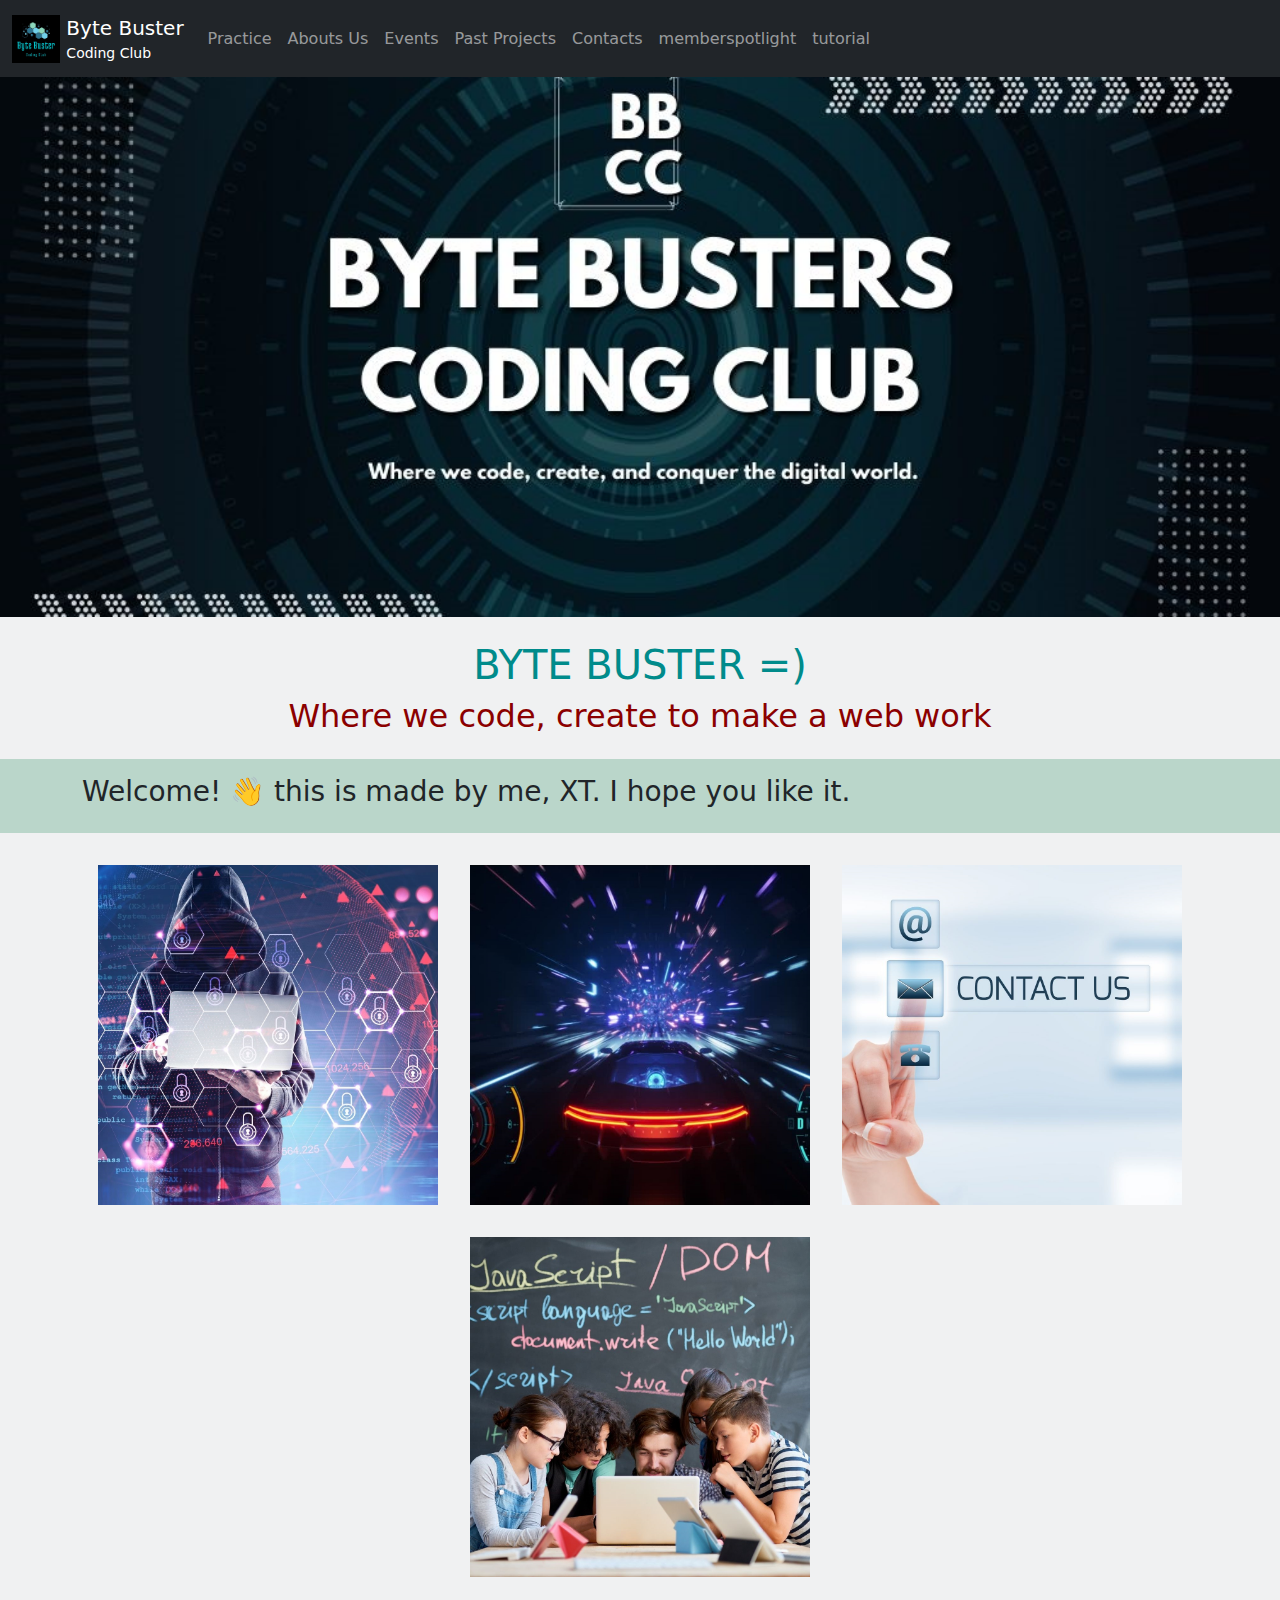
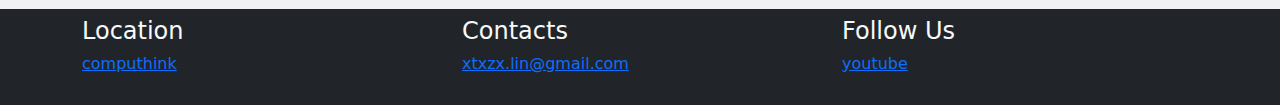
<file: index.html>
<!DOCTYPE html>
<html lang="en-SG">
<head>
	<meta charset="utf-8"/>
	<meta name="viewport" content="width=device-width"/>
	<title>Byte Buster Coding Club </title>
	<script> src="script/jquery.min.js"></script> 
    <script> src="script/bootstrap.js" </script>
	<link href="script/bootstrap.css" rel="stylesheet">
    <link href="script/index.css" rel="stylesheet">
    <link href="img/favicon-bbcc.png" rel="icon">

    <style>
        #a {
            color: darkcyan;
        }
        #b {
            color: darkred;
        }
    </style>
</head>
<body class="bg-secondary bg-opacity-10" style="min-width:320px">
	<header>
		<nav class="navbar navbar-dark navbar-expand-lg bg-dark">
			<div class="container-fluid">
				<a class="navbar-brand" href="index.html">
					<img src="img/logo-bbcc.png" alt="logo" class="d-inline-block" style="max-height:3rem" loading="lazy">
					<span class="d-none d-sm-inline-block align-middle">Byte Buster<small class="d-block lh-xs fs-7">Coding Club</small></span>
				</a>
				<button class="navbar-toggler" type="button" data-bs-toggle="collapse" data-bs-target="#navlinks"><span class="navbar-toggler-icon"></span></button>
				<div class="collapse navbar-collapse" id="navlinks">
					<ul class="navbar-nav mr-auto mb-2 mb-lg-0">
						<li class="nav-item"><a class="nav-link" href="practice.html">Practice</a></li>
						<li class="nav-item"><a class="nav-link" href="aboutus.html">Abouts Us</a></li>
                        <li class="nav-item"><a class="nav-link" href="events.html">Events</a></li>
                        <li class="nav-item"><a class="nav-link" href="projects.html">Past Projects</a></li>
                        <li class="nav-item"><a class="nav-link" href="contacts.html">Contacts</a></li>
                        <li class="nav-item"><a class="nav-link" href="memberspotlight.html">memberspotlight</a></li>
                        <li class="nav-item"><a class="nav-link" href="tutorial.html">tutorial</a></li>
            <!-- add list item for events.html --> 
            <!-- add list item for projects.html --> 
            <!-- add list item for contacts.html --> 
					</ul>
				</div>
			</div>
		</nav>
	</header>
	<!-- Here the main container where students should code -->
	<article class="min-vh-100">
		<!-- Start Banner Region -->
		<div id="banner"></div>
    <!-- End Banner Region -->
		<!-- Start Page Header -->
		<div class="container pt-4 py-3">
            <h1 class="text-center" Id="a" =  >BYTE BUSTER =)</h1>
      <!-- (Page Header Task 1) Add a <h1> text here to add a Page Header
           There are <h1> to <h6> for different sizes -->
            <h2 class="text-center" Id = "b">Where we code, create to make a web work</h2>
      <!-- (Page Header Task 2) Add a <h2> text to add a subtext or a tagline
          e.g. "Where we code, create and conquer the digital world" -->
      <!-- BONUS: Add a css class attribute attribute to make it center by adding text-center --> 
		</div>
    <!-- End Page Header -->
		<!-- Start Leading Text -->
		<div class="py-3 bg-success bg-opacity-25">
			<div class="container">
                <h3>Welcome! 👋 this is made by me, XT. I hope you like it.</h3>
        <!-- (Leading Text 1) Add a <h3> class for the Welcome Note -->
            
        <!-- (Leading Text 2) Add a <p> paragraph with a short introduction -->
        
        <!-- Here is an example of what you can write in the paragraph :
        Hi there! Welcome to the Byte Busters, the coolest coding club this side of the galaxy. We're a group of tech-savvy teens who love nothing more than cracking code and creating killer websites, apps, and games. If you're a fan of all things digital, you're going to feel right at home here.
        -->
			</div>
		</div>
    <!-- End Leading Text -->
		<!-- Key section -->
		<div class="container py-3">
			<div class="d-flex flex-wrap justify-content-around">
				<div class="col-12 col-sm-6 col-md-4 col-xxl-3 p-3">
					<a class="position-relative img-overlay-container d-block" href="events.html">
						<img class="w-100" src="img/hacker.png" alt="hacker" decoding="async" loading="lazy"/>
						<div class="position-absolute top-0 left-0 w-100 h-100 bg-dark bg-opacity-75 text-light img-overlay">
							<span class="position-absolute top-50 left-50 translate-middle h4">Events</span>
						</div>
					</a>
				</div>
        <!-- (Link 1) Add in links to Past Projects here later -->
                    <div class="col-12 col-sm-6 col-md-4 col-xxl-3 p-3">
                        <a class="position-relative img-overlay-container d-block" href="projects.html">
                            <img class="w-100" src="img/gamescene-2.png" alt="gamescene" decoding="async" loading="lazy"/>
                            <div class="position-absolute top-0 left-0 w-100 h-100 bg-dark bg-opacity-75 text-light img-overlay">
                                <span class="position-absolute top-50 left-50 translate-middle h4">Past Projects</span>
                            </div>
                        </a>
                    </div>
        <!-- (Link 2) Add in links to Contact Us here later -->
                        <div class="col-12 col-sm-6 col-md-4 col-xxl-3 p-3">
                            <a class="position-relative img-overlay-container d-block" href="contacts.html">
                                <img class="w-100" src="img/contactus.png" alt="gamescene" decoding="async" loading="lazy"/>
                                <div class="position-absolute top-0 left-0 w-100 h-100 bg-dark bg-opacity-75 text-light img-overlay">
                                    <span class="position-absolute top-50 left-50 translate-middle h4">Contact Us</span>
                                </div>
                            </a>
                        </div>
                    
        <!-- You can use the same format to add more section links here in the future -->
                        <div class="col-12 col-sm-6 col-md-4 col-xxl-3 p-3">
                            <a class="position-relative img-overlay-container d-block" href="memberspotlight.html">
                                <img class="w-100" src="img/clubphoto.png" alt="gamescene" decoding="async" loading="lazy"/>
                                <div class="position-absolute top-0 left-0 w-100 h-100 bg-dark bg-opacity-75 text-light img-overlay">
                                    <span class="position-absolute top-50 left-50 translate-middle h4">Members Spotlight</span>
                                </div>
                            </a>
                        </div>
			</div>
		</div>
	</article>
	<footer class="bg-dark text-light">
        <div class="container py-2 pb-4">
            <div class="row">
                <div class="col">
                    <h4>Location</h4>
                        <a href="https://www.google.com/maps/place/Computhink+Kids+SG/@1.3334763,103.8479019,17z/data=!3m1!4b1!4m6!3m5!1s0x31da17a2b04d3d11:0x9e4c2ab6c46d47ba!8m2!3d1.3334763!4d103.8504768!16s%2Fg%2F11b8c2tj2x?entry=ttu&g_ep=EgoyMDI0MDgyOC4wIKXMDSoASAFQAw%3D%3D">
                            <h6> computhink</h6>
                        </a>
                </div>
                <div class="col">
                    <h4>Contacts</h4>
                        <a href="https://mail.google.com/mail/u/0/#inbox">
                            <h6>xtxzx.lin@gmail.com</h6>
                        </a>
                </div>
                <div class="col">
                   <h4>Follow Us</h4> 
                        <a href="https://www.youtube.com/">
                            <h6>youtube</h6>
                        </a>
                    <div class="row">
                        <div class="col">
                            <a>

                            </a>
                        </div>
                    </div>

                </div>
      <!-- Footer Task 1: add in your footer here. usually all rights reserved your club/ company name -->
        </div>
  </footer>
  <!-- End of coding region -->
</body>
</html>
</file>
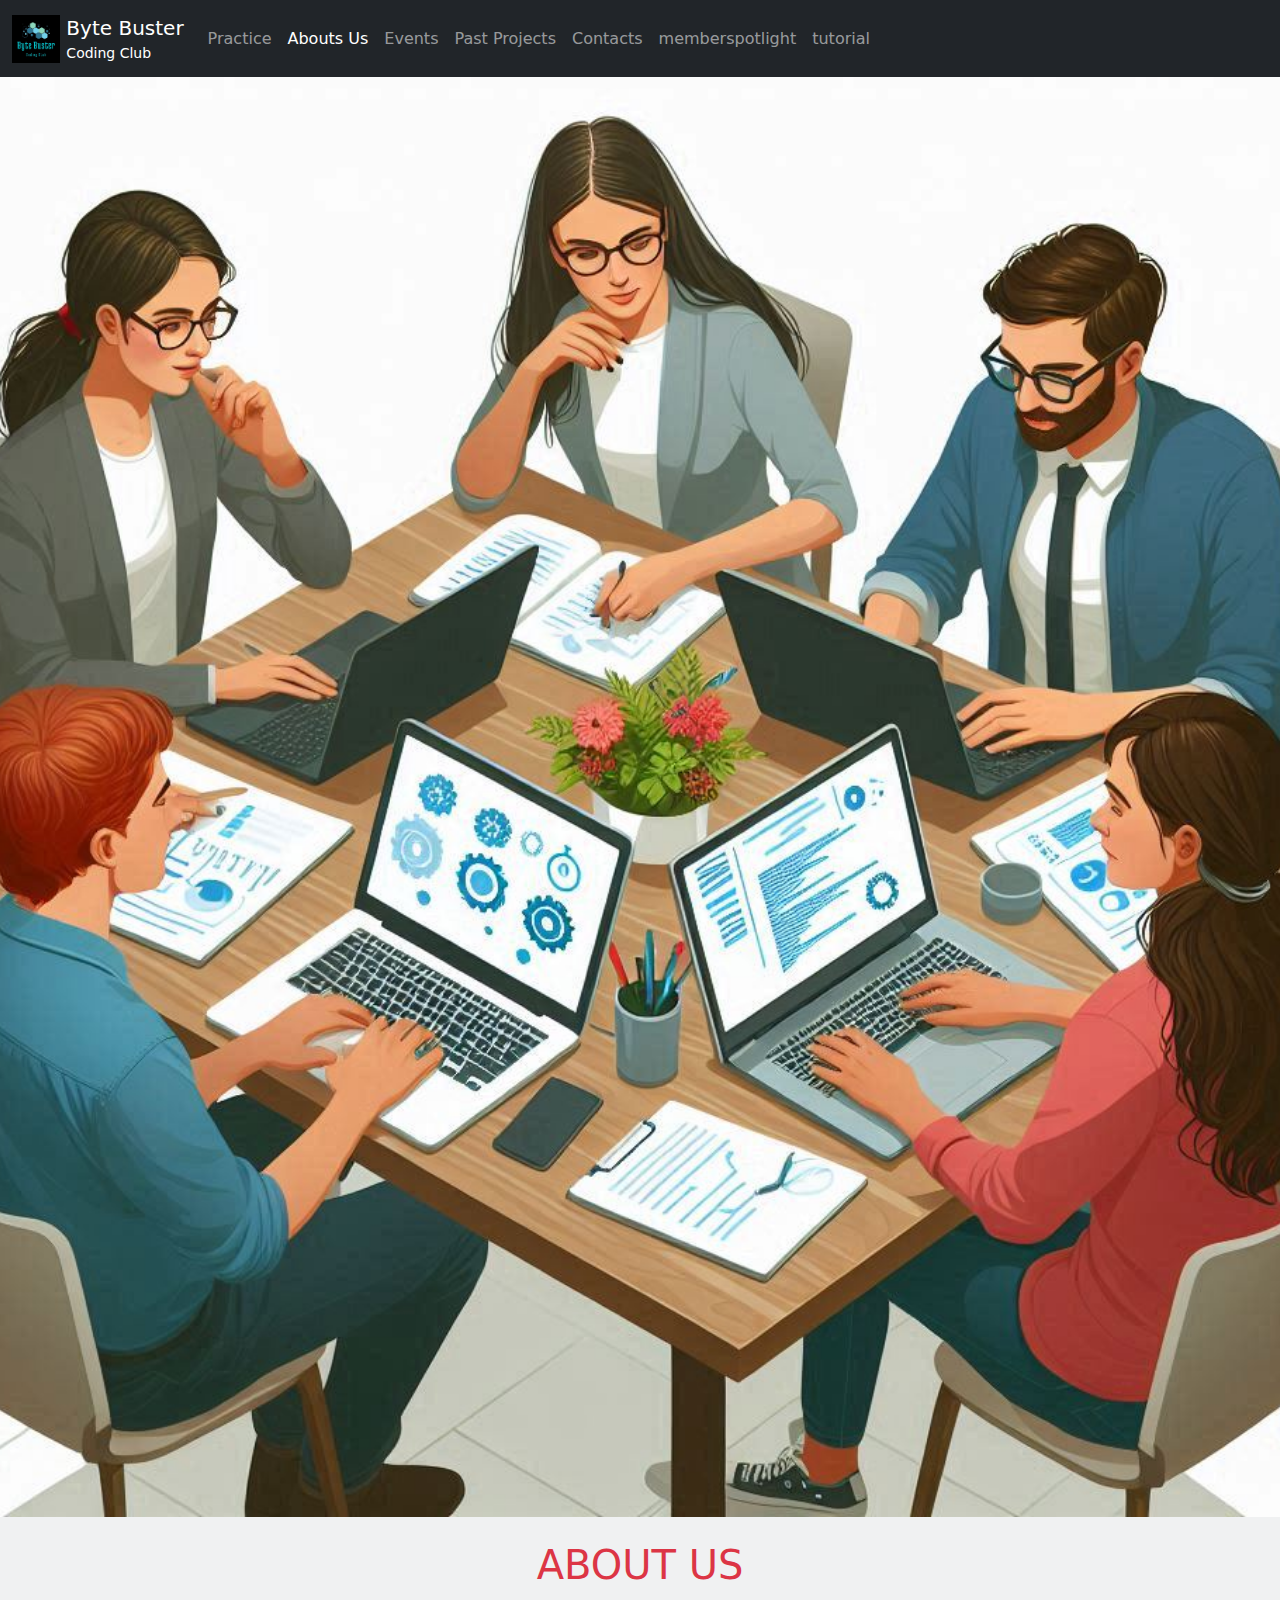
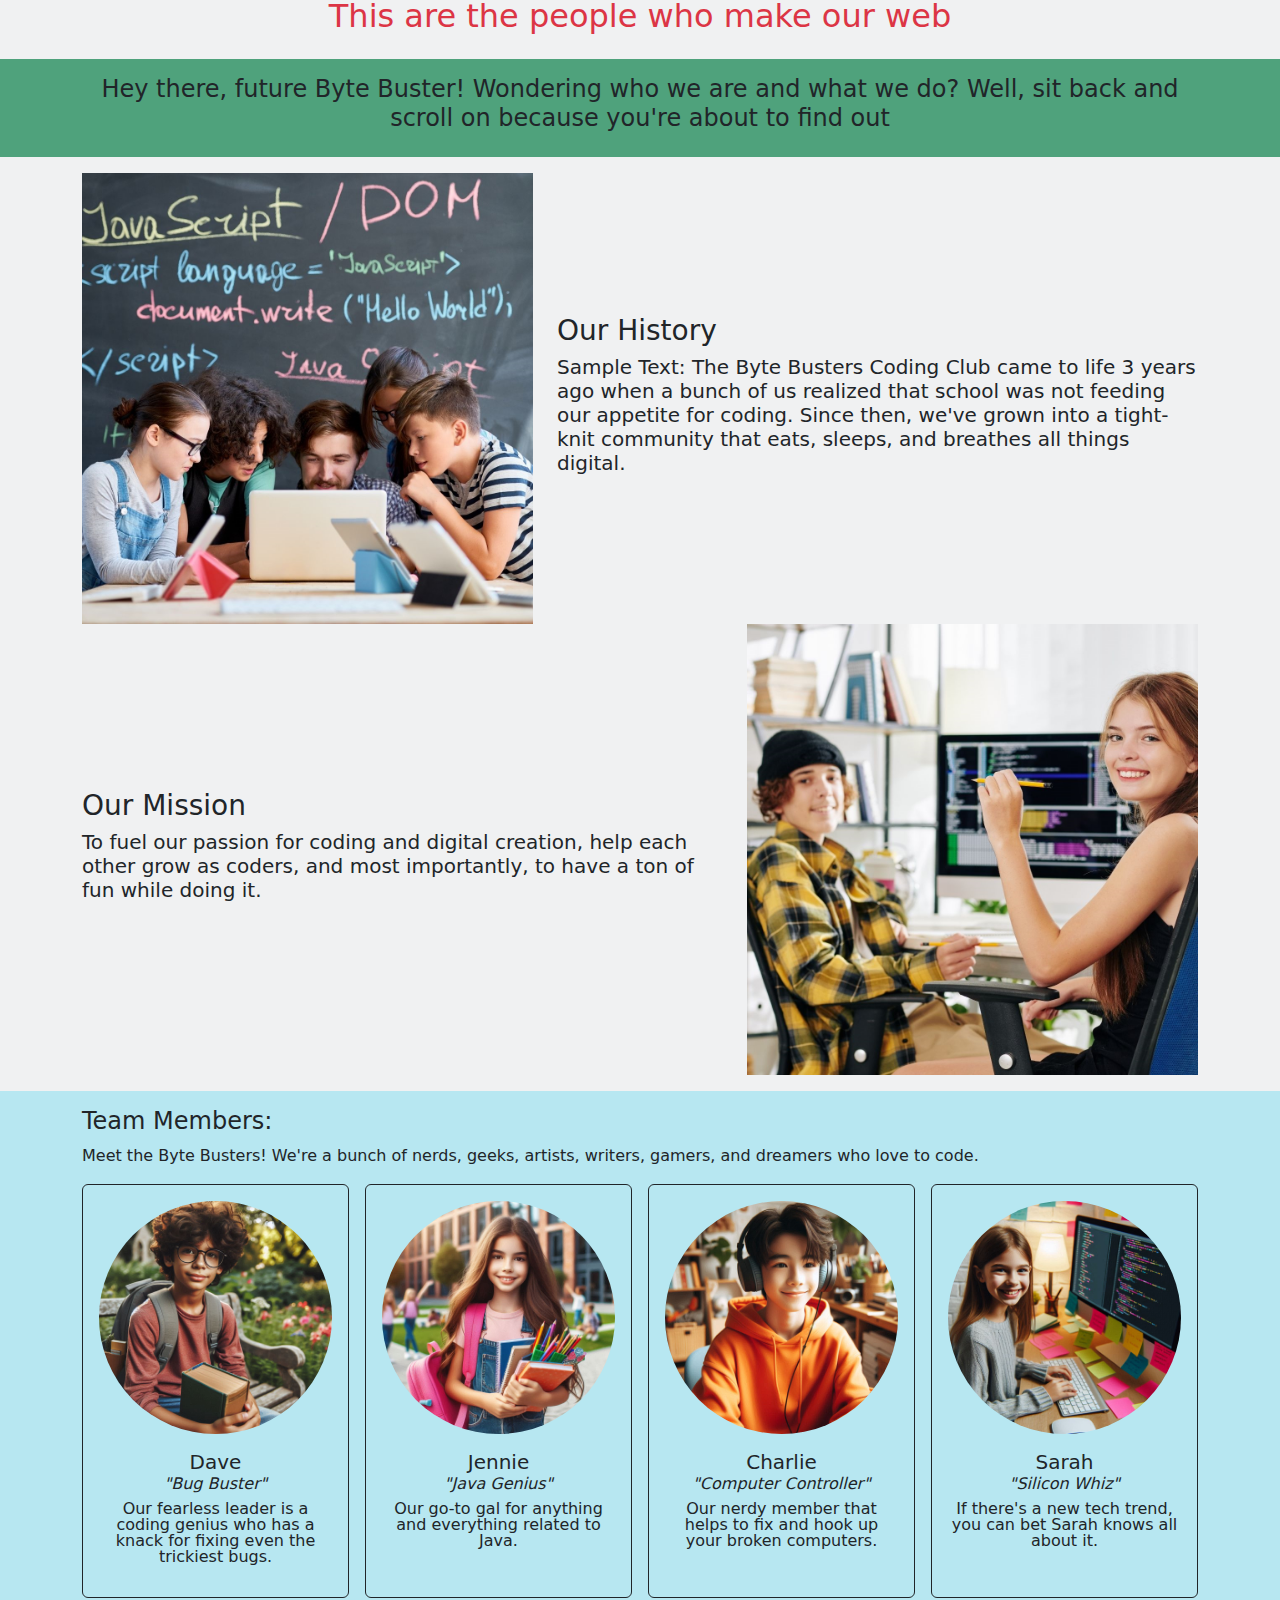
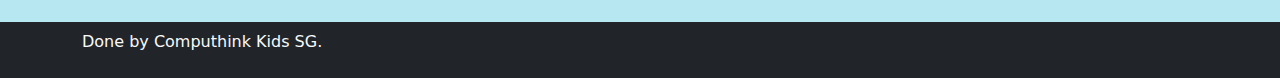
<file: aboutus.html>
<!DOCTYPE html>
<html lang="en-SG">
<head>
	<meta charset="utf-8"/>
	<meta name="viewport" content="width=device-width"/>
	<title>Use Byte Buster Coding Club</title>
	<script src="script/jquery.min.js"></script>
	<!-- Head Task 1: Add in script for script/bootstrap.js here -->
    <script src="script/bootstrap.js"></script>

	<link href="script/bootstrap.css" rel="stylesheet">
	<!-- Head Task 2: Add in link to stylesheet script/aboutus.css -->
    <link href="script/aboutus.css" rel="stylesheet">
    
	<!-- Head Task 3: Add in icon img/favicon-bbcc.png -->
    <link href="img/favicon-bbcc.png" rel="icon">
</head>
<body class="bg-secondary bg-opacity-10" style="min-width:320px">
	<header>
        <nav class="navbar navbar-dark navbar-expand-lg bg-dark">
            <div class="container-fluid">
                <a class="navbar-brand" href="index.html">
                    <img src="img/logo-bbcc.png" alt="logo" class="d-inline-block" style="max-height:3rem" loading="lazy">
                    <span class="d-none d-sm-inline-block align-middle">Byte Buster<small class="d-block lh-xs fs-7">Coding Club</small></span>
                </a>
                <button class="navbar-toggler" type="button" data-bs-toggle="collapse" data-bs-target="#navlinks"><span class="navbar-toggler-icon"></span></button>
                <div class="collapse navbar-collapse" id="navlinks">
                    <ul class="navbar-nav mr-auto mb-2 mb-lg-0">
                        <li class="nav-item"><a class="nav-link" href="practice.html">Practice</a></li>
                        <li class="nav-item"><a class="nav-link active" href="aboutus.html">Abouts Us</a></li>
                        <li class="nav-item"><a class="nav-link" href="events.html">Events</a></li>
                        <li class="nav-item"><a class="nav-link" href="projects.html">Past Projects</a></li>
                        <li class="nav-item"><a class="nav-link" href="contacts.html">Contacts</a></li>
                        <li class="nav-item"><a class="nav-link" href="memberspotlight.html">memberspotlight</a></li>
                        <li class="nav-item"><a class="nav-link" href="tutorial.html">tutorial</a></li>
            <!-- add list item for events.html --> 
            <!-- add list item for projects.html --> 
            <!-- add list item for contacts.html --> 
                    </ul>
                </div>
            </div>
        </nav>
	</header>
	<!-- Here the main container where students should code -->
	<article class="min-vh-100">
		<!-- Banner Region -->
		<div id="banner"></div>
		<!-- Page Header -->
		<div class="container pt-4 py-3">
			<!-- Fill in the corresponding Page Heading. -->
            <h1 class="text-center text-danger"> ABOUT US</h1>
			<!-- We’re more than just a club – we’re a coding family! -->
            <h2 class="text-center text-danger">This are the people who make our web</h2>
		</div>
		<!-- Leading Text -->
		<!-- Change the background of the leading text -->
		<div class="py-3 bg-success bg-opacity-75">
			<div class="container">
				<!-- Fill in the description lead text -->
                <h4 class="text-center ">Hey there, future Byte Buster! Wondering who we are and what we do? Well, sit back and scroll on because you're about to find out</h4>
				<!-- Hey there, future Byte Buster! Wondering who we are and what we do? Well, sit back and scroll on because you're about to find out. -->
			</div>
		</div>
		<!-- Key section -->
		<div class="container py-3">
			<div class="row align-items-center">
				<div class="col col-12 col-md-5 order-1 order-md-0">
					<!-- Photo Task 1: Add a photo here : img/clubphoto.png -->
					<img class="d-block mx-auto w-50 w-md-100" src="img/clubphoto.png" loading="lazy">
				</div>
				<div class="col col-12 col-md-7">
                    <h3>Our History</h3>
                    <h5>Sample Text: The Byte Busters Coding Club came to life 3 years ago when a bunch of us realized that school was not feeding our appetite for coding. Since then, we've grown into a tight-knit community that eats, sleeps, and breathes all things digital.</h5>
					<!-- Text Task 1: Add in the History -->
					<!-- Sample Text: The Byte Busters Coding Club came to life 3 years ago when a bunch of us realized that school was not feeding our appetite for coding. Since then, we've grown into a tight-knit community that eats, sleeps, and breathes all things digital. -->
				</div>
			</div>
			<div class="row align-items-center">
				<div class="col col-12 col-md-7">
					<!-- Text Task 2: Add in the Mission -->
                    <h3>Our Mission</h3>
                    <h5>To fuel our passion for coding and digital creation, help each other grow as coders, and most importantly, to have a ton of fun while doing it.</h5>
					<!-- Sample Text: To fuel our passion for coding and digital creation, help each other grow as coders, and most importantly, to have a ton of fun while doing it. -->
				</div>
				<div class="col col-12 col-md-5 order-1 order-md-0" >
					<!-- Photo Task 2: Add a photo here : img/memberspotlight.png -->
					<!-- Follow the codes in Photo Task 1 -->
                    <img class="d-block mx-auto w-50 w-md-100" src="img/memberspotlight.png" loading="lazy">
				</div>
			</div>
		</div>
		<!-- Member Spotlight -->
		<div class="py-3 pb-4 bg-info bg-opacity-25">
			<div class="container">
				<h3 class="h4">Team Members:</h3>
				<p>Meet the Byte Busters! We're a bunch of nerds, geeks, artists, writers, gamers, and dreamers who love to code.</p>
				<div class="row g-3 justify-content-center align-items-stretch">
					<div class="col col-6 col-md-4 col-xl-3">
						<div class="card border-dark p-3 text-center bg-transparent h-100">
							<div>
                                <img class="w-100 rounded-circle mx-auto" src="img/Dave.jpg" loading="lazy">

							</div>
							<p class="h5 pt-3">Dave</p>
							<p class="h6 mt-n2 fw-normal fst-italic">"Bug Buster"</p>
							<p class="lh-1">Our fearless leader is a coding genius who has a knack for fixing even the trickiest bugs.</p>
						</div>
					</div>
					<div class="col col-6 col-md-4 col-xl-3">
						<div class="card border-dark p-3 text-center bg-transparent h-100">
							<div>
                                <img class="w-100 rounded-circle mx-auto" src="img/jennie.jpg" loading="lazy">
							</div>
							<p class="h5 pt-3">Jennie</p>
							<p class="h6 mt-n2 fw-normal fst-italic">"Java Genius"</p>
							<p class="lh-1">Our go-to gal for anything and everything related to Java.</p>
						</div>
					</div>
					<div class="col col-6 col-md-4 col-xl-3">
						<div class="card border-dark p-3 text-center bg-transparent h-100">
							<div>
                                <img class="w-100 rounded-circle mx-auto" src="img/charlie.jpg" loading="lazy">
							</div>
							<p class="h5 pt-3">Charlie</p>
							<p class="h6 mt-n2 fw-normal fst-italic">"Computer Controller"</p>
							<p class="lh-1">Our nerdy member that helps to fix and hook up your broken computers.</p>
						</div>
					</div>
					<div class="col col-6 col-md-4 col-xl-3">
						<div class="card border-dark p-3 text-center bg-transparent h-100">
							<div>
                                <img class="w-100 rounded-circle mx-auto" src="img/Sarah.jpg" loading="lazy">
							</div>
							<p class="h5 pt-3">Sarah</p>
							<p class="h6 mt-n2 fw-normal fst-italic">"Silicon Whiz"</p>
							<p class="lh-1">If there's a new tech trend, you can bet Sarah knows all about it.</p>
						</div>
					</div>
				</div>
			</div>
		</div>
	</article>
	<!-- End of coding region -->
	<footer class="bg-dark text-light"><div class="container py-2 pb-4">Done by Computhink Kids SG.</div></footer>
</body>
</html>
</file>
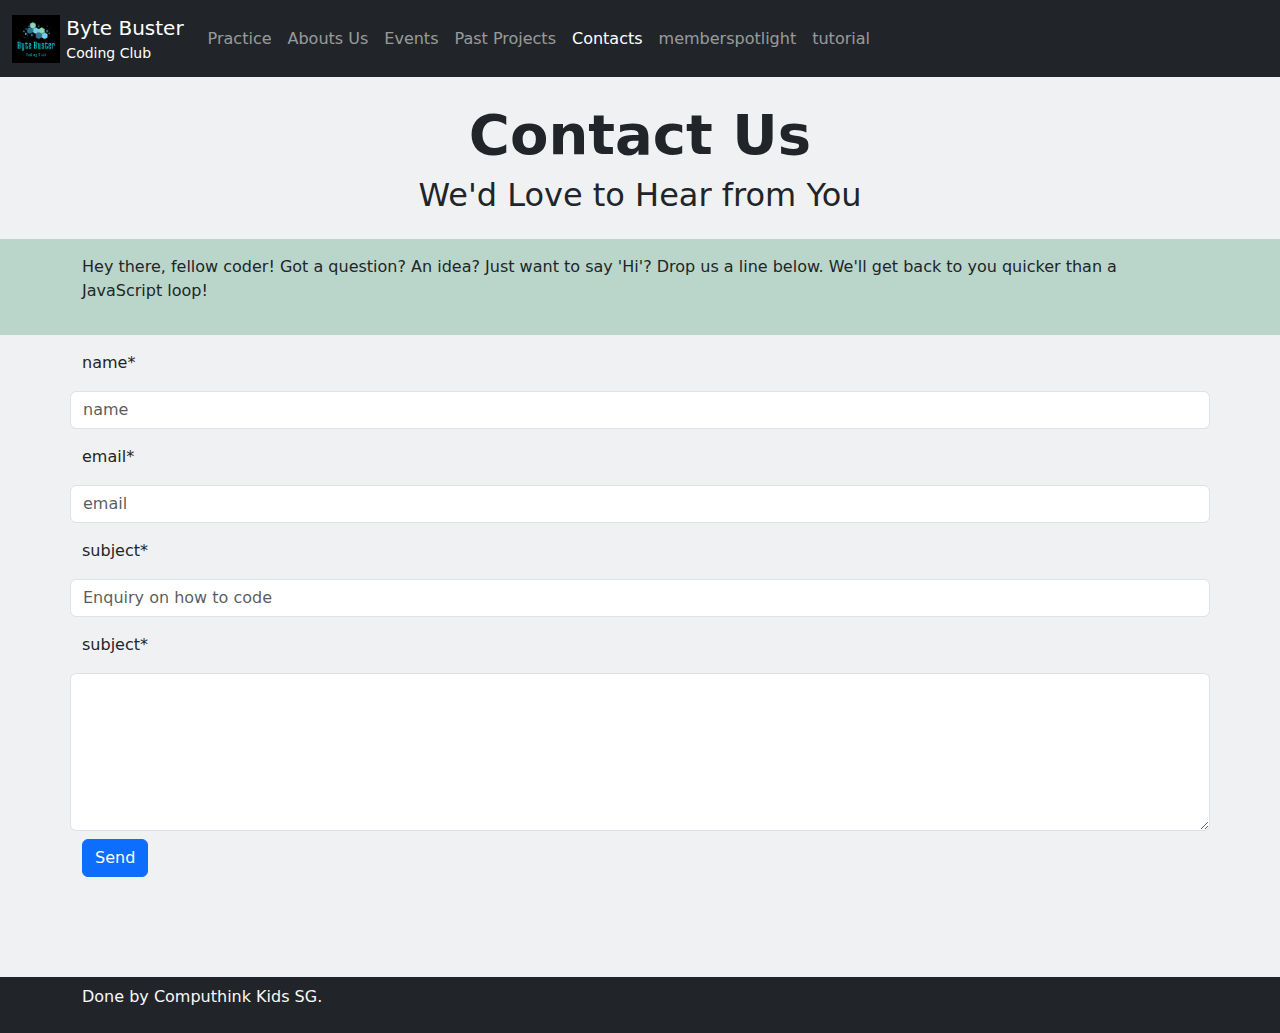
<file: contacts.html>
<!DOCTYPE html>
<html lang="en-SG">
<head>
	<meta charset="utf-8" />
	<meta name="viewport" content="width=device-width" />
	<title>Byte Buster Coding Club</title>
	<script src="script/jquery.min.js"></script>
	<script src="script/bootstrap.js"></script>
	<link href="script/bootstrap.css" rel="stylesheet" />
	<link href="script/contacts.css" rel="stylesheet" />
	<link href="img/favicon-bbcc.png" rel="icon" />
</head>
<body class="bg-secondary bg-opacity-10" style="min-width:320px">
	<header>
		<nav class="navbar navbar-dark navbar-expand-lg bg-dark">
			<div class="container-fluid">
				<a class="navbar-brand" href="index.html">
					<img src="img/logo-bbcc.png" alt="logo" class="d-inline-block" style="max-height:3rem">
					<span class="d-none d-sm-inline-block align-middle">Byte Buster<small class="d-block lh-xs fs-7">Coding Club</small></span>
				</a>
				<button class="navbar-toggler" type="button" data-bs-toggle="collapse" data-bs-target="#navlinks"><span class="navbar-toggler-icon"></span></button>
				<div class="collapse navbar-collapse" id="navlinks">
					<ul class="navbar-nav mr-auto mb-2 mb-lg-0">
                        <li class="nav-item"><a class="nav-link" href="practice.html">Practice</a></li>
                        <li class="nav-item"><a class="nav-link" href="aboutus.html">Abouts Us</a></li>
                        <li class="nav-item"><a class="nav-link" href="events.html">Events</a></li>
                        <li class="nav-item"><a class="nav-link" href="projects.html">Past Projects</a></li>
                        <li class="nav-item"><a class="nav-link active" href="contacts.html">Contacts</a></li>
                        <li class="nav-item"><a class="nav-link" href="memberspotlight.html">memberspotlight</a></li>
                        <li class="nav-item"><a class="nav-link" href="tutorial.html">tutorial</a></li>
					</ul>
				</div>
			</div>
		</nav>
	</header>
	<!-- Here the main container where students should code -->
	<article class="min-vh-100">
		<!-- Banner Region -->
		<div id="banner"></div>
		<!-- Page Header -->
		<div class="container pt-4 py-3">
			<h1 class="text-center fw-bold display-4">Contact Us</h1>
			<h2 class="text-center fw-normal">We'd Love to Hear from You</h2>
		</div>
		<!-- Leading Text -->
		<div class="py-3 bg-success bg-opacity-25">
			<div class="container">
				<p>Hey there, fellow coder! Got a question? An idea? Just want to say 'Hi'? Drop us a line below. We'll get back to you quicker than a JavaScript loop!</p>
			</div>
		</div>

		<form class="container py-3">
			<div class="row gy-3">
				<label for="name">name*</label>
				<input type=”text” id="name" name=”name” placeholder="name" class="form-control">
				<p class="d-none text-danger" id="error1">please enter a name</p>

				<label for="email">email*</label>
				<input type=”email” id="email" name=”email” placeholder="email" class="form-control">
				<p class="d-none text-danger" id="error2">please enter a email</p>

				<label for="subject">subject*</label>
				<input type=”text” id="subject" name=”email” placeholder="Enquiry on how to code" class="form-control">
				<p class="d-none text-danger" id="error3">please enter something</p>

				<label for="subject2">subject*</label>
				<textarea type=”text” id="subject2" name=”email” class="form-control" rows=6></textarea>
				<p class="d-none text-danger" id="error4">please enter a massage</p>

				<!-- Label: Subject*
						Textarea field with the row attribute of value 5-->

			</div>

			<button type="button" class="btn btn-primary mt-2" onclick="validate()">Send</button>
		</form>



	</article>

	
	<!-- End of coding region -->
	<footer class="bg-dark text-light"><div class="container py-2 pb-4">Done by Computhink Kids SG.</div></footer>
	<script>	
		const validate = () => {
			let input1 = document.getElementById("name").value.length;
			if (input1 == 0 ){
				document.getElementById("name").classList = "form-control is-invalid";
				document.getElementById("error1").classList = "text-danger ";

			}else{
					document.getElementById("name").classList = "form-control";
					document.getElementById("error1").classList = "text-danger d-none";
			}
			let input2 = document.getElementById("email").value.length;
			if (input2 == 0 ){
				document.getElementById("email").classList = "form-control is-invalid";
				document.getElementById("error2").classList = "text-danger ";

			}else{
					document.getElementById("email").classList = "form-control";
					document.getElementById("error2").classList = "text-danger d-none";
			}
			let input3 = document.getElementById("subject").value.length;
			if (input3 == 0 ){
				document.getElementById("subject").classList = "form-control is-invalid";
				document.getElementById("error3").classList = "text-danger ";

			}else{
					document.getElementById("subject").classList = "form-control";
					document.getElementById("error3").classList = "text-danger d-none";
			}
			let input4 = document.getElementById("subject2").value.length;
			if (input4 <= 50 ){
				document.getElementById("subject2").classList = "form-control is-invalid";
				document.getElementById("error4").classList = "text-danger ";

			}else{
					document.getElementById("subject2").classList = "form-control";
					document.getElementById("error4").classList = "text-danger d-none";
			}
			if (document.querySelectorAll('.is-invalid').length === 0){
			 window.location.reload();
			}
		
			
		}	
			
	</script>
</body>
</html>
</file>
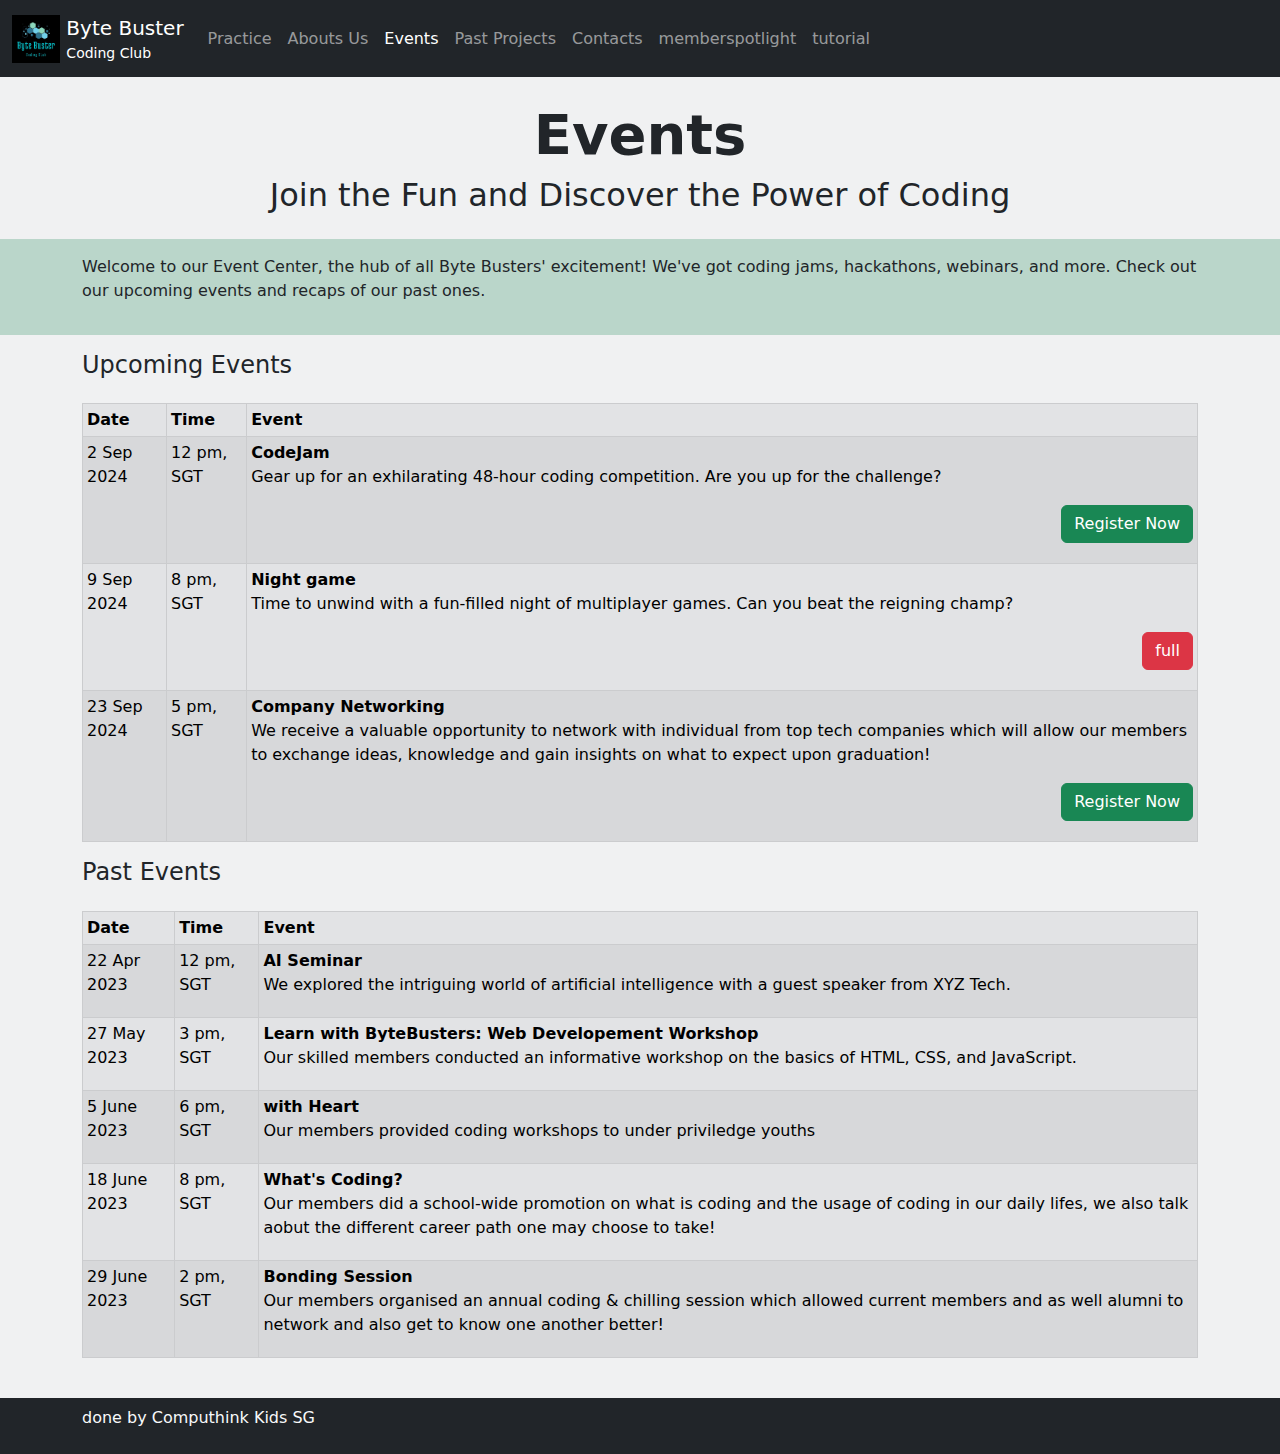
<file: events.html>
<!DOCTYPE html>
<html lang="en-SG">
<head>
  <meta charset="utf-8" />
  <meta name="viewport" content="width=device-width" />
  <title>Byte Buster Coding Club</title>
  <script src="script/jquery.min.js"></script>
  <script src="script/bootstrap.js"></script>
  <link href="script/bootstrap.css" rel="stylesheet" />
  <link href="script/events.css" rel="stylesheet" />
  <link href="img/favicon-bbcc.png" rel="icon" />
</head>
<body class="bg-secondary bg-opacity-10" style="min-width:320px">
  <header>
    <nav class="navbar navbar-dark navbar-expand-lg bg-dark">
      <div class="container-fluid">
        <a class="navbar-brand" href="index.html">
          <img src="img/logo-bbcc.png" alt="logo" class="d-inline-block" style="max-height:3rem">
          <span class="d-none d-sm-inline-block align-middle">Byte Buster<small class="d-block lh-xs fs-7">Coding Club</small></span>
        </a>
        <button class="navbar-toggler" type="button" data-bs-toggle="collapse" data-bs-target="#navlinks"><span class="navbar-toggler-icon"></span></button>
        <div class="collapse navbar-collapse" id="navlinks">
          <ul class="navbar-nav mr-auto mb-2 mb-lg-0">
              <li class="nav-item"><a class="nav-link" href="practice.html">Practice</a></li>
              <li class="nav-item"><a class="nav-link" href="aboutus.html">Abouts Us</a></li>
              <li class="nav-item"><a class="nav-link active" href="events.html">Events</a></li>
              <li class="nav-item"><a class="nav-link" href="projects.html">Past Projects</a></li>
              <li class="nav-item"><a class="nav-link" href="contacts.html">Contacts</a></li>
              <li class="nav-item"><a class="nav-link" href="memberspotlight.html">memberspotlight</a></li>
              <li class="nav-item"><a class="nav-link" href="tutorial.html">tutorial</a></li>
          </ul>
        </div>
      </div>
    </nav>
  </header>
  <!-- Here the main container where students should code -->
  <article class="min-vh-100">
    <!-- Banner Region -->
    <div id="banner"></div>
    <!-- Page Header -->
    <div class="container pt-4 py-3">
      <h1 class="text-center fw-bold display-4">Events</h1>
      <h2 class="text-center fw-normal">Join the Fun and Discover the Power of Coding</h2>
    </div>
    <!-- Leading Text -->
    <div class="py-3 bg-success bg-opacity-25">
      <div class="container">
        <p>Welcome to our Event Center, the hub of all Byte Busters' excitement! We've got coding jams, hackathons, webinars, and more. Check out our upcoming events and recaps of our past ones.</p>
      </div>
    </div>
    <!-- Key section -->
    <div class="container py-3 pb-4">
      <h3 class="h4 pb-3">Upcoming Events</h3>

      <!-- Add the class needed to make, A striped table, A table with borders & A different shade of colour on hover -->
      <table class="table table-sm table-striped table-hover table-bordered table-secondary">
        <tbody>
          <thead>
            <tr>
              <th>Date</th>
              <th>Time</th>
              <th>Event</th>
            </tr>
          </thead>
          <tbody>
              <tr>
                <td>
                  2 Sep 2024
                </td>
                <td>
                  12 pm, SGT
                </td>
                <td>
                  <strong>CodeJam</strong>
                  <p>Gear up for an exhilarating 48-hour coding competition. Are you up for the challenge?</p>
                  <p class="text-right">
                    <button class="btn btn-success">Register Now</button>
                  </p>
                </td>
              </tr>
              <tr>
                <td>
                  9 Sep 2024
                </td>
                <td>
                  8 pm, SGT
                </td>
                <td>
                  <strong>Night game</strong>
                  <p>Time to unwind with a fun-filled night of multiplayer games. Can you beat the reigning champ?</p>
                  <p class="text-right">
                    <button class="btn btn-danger">full</button>
                  </p>
                </td>
              </tr>
              <tr>
                <td>
                  23 Sep 2024
                </td>
                <td>
                  5 pm, SGT
                </td>
                <td>
                  <strong> Company Networking  </strong>
                  <p>We receive a valuable opportunity to network with individual from top tech companies which will allow our members to exchange ideas, knowledge and gain insights on what to expect upon graduation!</p>
                  <p class="text-right">
                    <button class="btn btn-success">Register Now</button>
                  </p>
                </td>
              </tr>
          </tbody>
        </tbody>
      </table>
      <h3 class="h4 pb-3">Past Events</h3>
      <table class="table table-sm table-striped table-hover table-bordered table-secondary">
      <thead>
        <tr>
          <th>
            Date
          </th>
          <th>
            Time
          </th>
          <th>
            Event
          </th>
        </tr>
      </thead>
      <tbody>
        <tr>
          <td>
            22 Apr 2023
          </td>
          <td>
            12 pm, SGT
          </td>
          <td>
            <strong>AI Seminar</strong>
            <p>We explored the intriguing world of artificial intelligence with a guest speaker from XYZ Tech.</p>
          </td>
        </tr>
        <tr>
          <td>
            27 May 2023
          </td>
          <td>
            3 pm, SGT
          </td>
          <td>
            <strong>Learn with ByteBusters: Web Developement Workshop</strong>
            <p>Our skilled members conducted an informative workshop on the basics of HTML, CSS, and JavaScript.</p>
          </td>
        </tr>
        <tr>
          <td>
            5 June  2023
          </td>
          <td>
            6 pm, SGT
          </td>
          <td>
            <strong> with Heart</strong> 
            <p>Our members provided coding workshops to under priviledge youths</p>
          </td>
        </tr>
        <tr>
          <td>
            18 June 2023
          </td>
          <td>
            8 pm, SGT
          </td>
          <td>
            <strong>What's Coding?</strong>
            <p>Our members did a school-wide promotion on what is coding and the usage of coding in our daily lifes, we also talk aobut the different career path one may choose to take!</p>
          </td>
        </tr>
        <tr>
          <td>
            29 June 2023
          </td>
          <td>
            2 pm, SGT
          </td>
          <td>
            <strong>Bonding Session</strong>
            <p>Our members organised an annual coding & chilling session which allowed current members and as well alumni to network and also get to know one another better!</p>
          </td>
        </tr>
      </tbody>
      </table>

            
    </div>
  </article>
  <!-- End of coding region -->
  <footer class="bg-dark text-light">
    <div class="container py-2 pb-4">done by Computhink Kids SG</div>
  </footer>
</body>
</html>
</file>
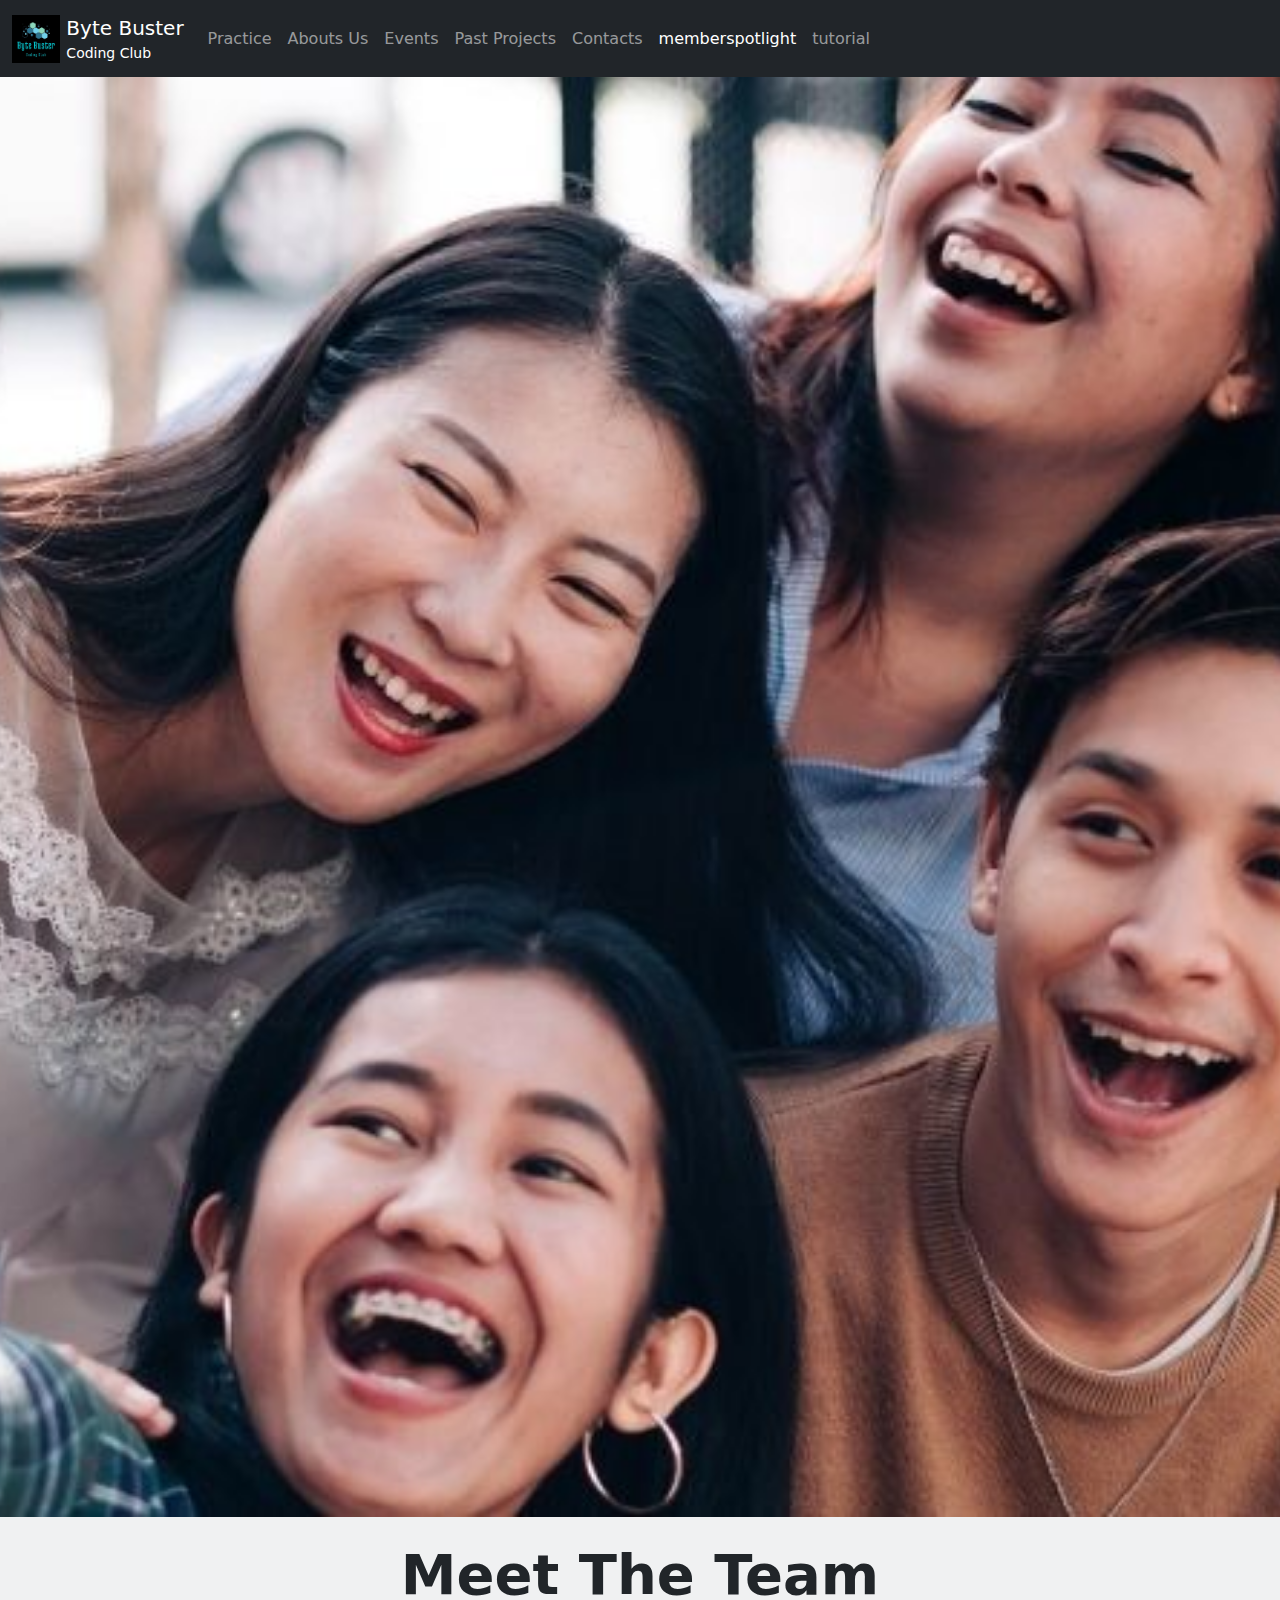
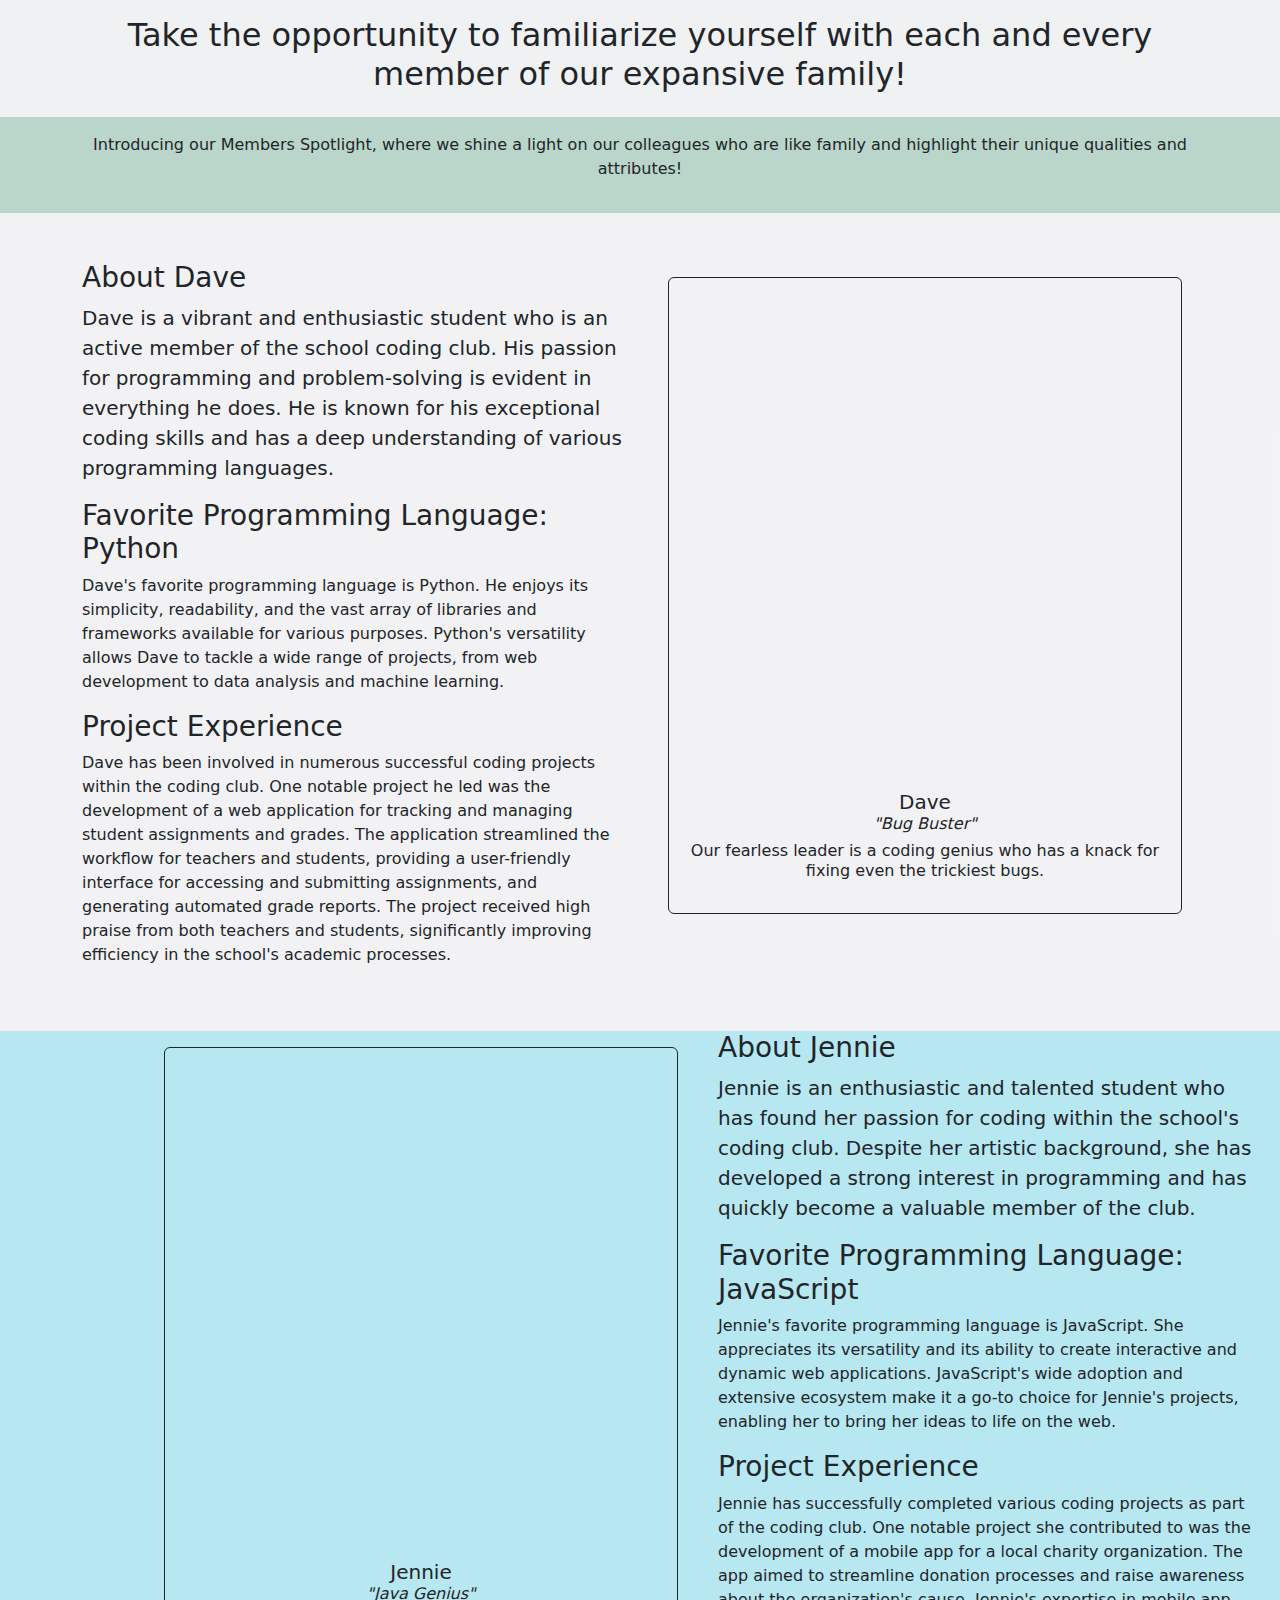
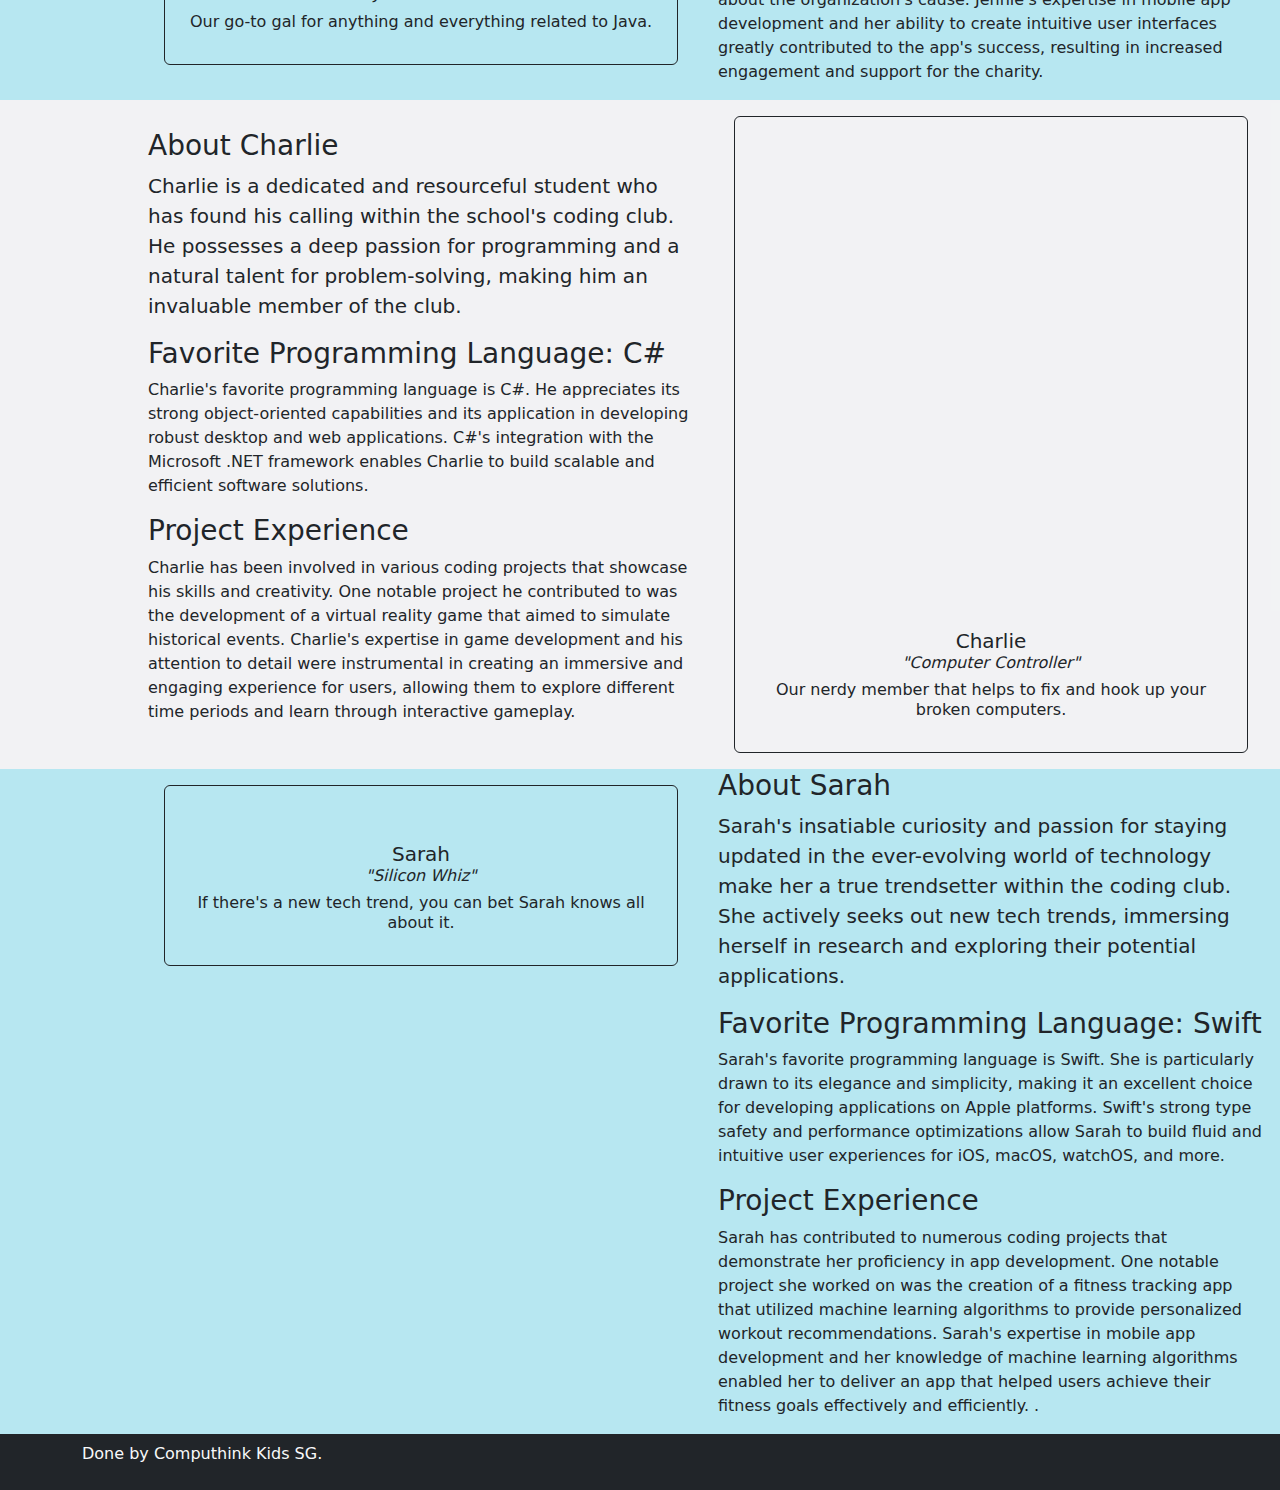
<file: memberspotlight.html>
<!DOCTYPE html>
<html lang="en-SG">
<head>
	<meta charset="utf-8" />
	<meta name="viewport" content="width=device-width" />
	<title>Byte Buster Coding Club</title>
	<script src="script/jquery.min.js"></script>
	<script src="script/bootstrap.js"></script>
	<link href="script/bootstrap.css" rel="stylesheet" />
	<link href="script/memberspotlight.css" rel="stylesheet" />
	<link href="img/favicon-bbcc.png" rel="icon" />
</head>
<body class="bg-secondary bg-opacity-10" style="min-width:320px">
	<header>
		<nav class="navbar navbar-dark navbar-expand-lg bg-dark">
			<div class="container-fluid">
				<a class="navbar-brand" href="index.html">
					<img src="img/logo-bbcc.png" alt="logo" class="d-inline-block" style="max-height:3rem">
					<span class="d-none d-sm-inline-block align-middle">Byte Buster<small class="d-block lh-xs fs-7">Coding Club</small></span>
				</a>
				<button class="navbar-toggler" type="button" data-bs-toggle="collapse" data-bs-target="#navlinks"><span class="navbar-toggler-icon"></span></button>
				<div class="collapse navbar-collapse" id="navlinks">
					<ul class="navbar-nav mr-auto mb-2 mb-lg-0">
                        <li class="nav-item"><a class="nav-link" href="practice.html">Practice</a></li>
                        <li class="nav-item"><a class="nav-link" href="aboutus.html">Abouts Us</a></li>
                        <li class="nav-item"><a class="nav-link" href="events.html">Events</a></li>
                        <li class="nav-item"><a class="nav-link" href="projects.html">Past Projects</a></li>
                        <li class="nav-item"><a class="nav-link" href="contacts.html">Contacts</a></li>
                        <li class="nav-item"><a class="nav-link active" href="memberspotlight.html">memberspotlight</a></li>
                        <li class="nav-item"><a class="nav-link" href="tutorial.html">tutorial</a></li>
					</ul>
				</div>
			</div>
		</nav>
	</header>
	<!-- Here the main container where students should code -->
	<article class="min-vh-100">
		<!-- Banner Region -->
		<div id="banner"></div>
		<!-- Page Header -->
		<div class="container pt-4 py-3">
			<h1 class="text-center fw-bold display-4">Meet The Team</h1>
			<h2 class="text-center fw-normal">Take the opportunity to familiarize yourself with each and every member of our expansive family!</h2>
		</div>
		<!-- Leading Text -->
		<div class="py-3 bg-success bg-opacity-25">
			<div class="container">
				<p class="text-center">Introducing our Members Spotlight, where we shine a light on our colleagues who are like family and highlight their unique qualities and attributes!</p>
			</div>
		</div>
		<!-- Member Spotlight -->
		<div class=" bg-light bg-opacity-25">
			<!-- Insert necessary top and bottom padding -->
			<div class="container pt-5 pb-5">
				<div class=" row align-items-center">
					<!-- Fill in the class name -->
					<div class="col order-2 align-self-start">
						<div class="card bg-transparent border-dark p-3 text-center m-3">
							<div>
								<!-- Add in the "src" of the image. image is called: "clubmember.png", located in the "img" folder -->
								<img class="w-100 rounded-circle mx-auto" src="img/Dave.jpg" alt="club member" decoding="async" loading="lazy">
							</div>
							<p class="h5 pt-3">Dave</p>
							<p class="h6 mt-n2 fw-normal fst-italic">"Bug Buster"</p>
							<p class="lh-sm">Our fearless leader is a coding genius who has a knack for fixing even the trickiest bugs.</p>
						</div>
					</div>
					<!-- Fill in the class name -->
					<div class=" col order-1">
						<!-- Fill in the class name -->
						<!-- Create a heading tag for "About Section" -->
						<h3>About Dave</h3>
						<!-- End of heading tag -->
						<!-- Create a Paragraph Tag with class name that emphasizes the paragraph & Padding as desire so there is spacing before next Paragraph -->
                        <p class="lead">    Dave is a vibrant and enthusiastic student who is an active member of the school coding club. His passion for programming and problem-solving is evident in everything he does. He is known for his exceptional coding skills and has a deep understanding of various programming languages.</p>
						<!-- End of Paragraph Tag -->
						<!-- Create a heading tag for Favorite Programming Language -->
						<h3>Favorite Programming Language: Python</h3>
						<!-- End of Heading Tag -->
                        <p>    Dave's favorite programming language is Python. He enjoys its simplicity, readability, and the vast array of libraries and frameworks available for various purposes. Python's versatility allows Dave to tackle a wide range of projects, from web development to data analysis and machine learning.</p>
						<!-- Create a Paragraph Tag with class name that emphasizes the paragraph & Padding  as desire so there is spacing before next Paragraph -->
						<!-- End of Paragraph Tag -->
						<!-- Create a heading tag for Project Experience -->
                        <h3>Project Experience</h3>
						<!-- End of Heading Tag -->
						<!-- Create a Paragraph Tag with class name that emphasizes the paragraph -->
						<p>    Dave has been involved in numerous successful coding projects within the coding club. One notable project he led was the development of a web application for tracking and managing student assignments and grades. The application streamlined the workflow for teachers and students, providing a user-friendly interface for accessing and submitting assignments, and generating automated grade reports. The project received high praise from both teachers and students, significantly improving efficiency in the school's academic processes.</p>
						<!-- End of Paragraph Tag -->
					</div>
				</div>
			</div>
		</div>
        
        <div class=" bg-info bg-opacity-25">
            <!-- Insert necessary top and bottom padding -->
            <div class="container mr-1">
                <div class=" row align-items-center">
                    <!-- Fill in the class name -->
                    <div class="col order-1 align-self-start">
                        <div class="card bg-transparent border-dark p-3 text-center m-3">
                            <div>
                                <!-- Add in the "src" of the image. image is called: "clubmember.png", located in the "img" folder -->
                                <img class="w-100 rounded-circle mx-auto" src="img/jennie.jpg" alt="club member" decoding="async" loading="lazy">
                            </div>
                            <p class="h5 pt-3 ">Jennie</p>
                            <p class="h6 mt-n2 fw-normal fst-italic">"Java Genius"</p>
                            <p class="lh-sm">Our go-to gal for anything and everything related to Java.</p>
                        </div>
                    </div>
                    <!-- Fill in the class name -->
                    <div class=" col order-2">
                        <!-- Fill in the class name -->
                        <!-- Create a heading tag for "About Section" -->
                        <h3>About Jennie</h3>
                        <!-- End of heading tag -->
                        <!-- Create a Paragraph Tag with class name that emphasizes the paragraph & Padding as desire so there is spacing before next Paragraph -->
                        <p class="lead">    Jennie is an enthusiastic and talented student who has found her passion for coding within the school's coding club. Despite her artistic background, she has developed a strong interest in programming and has quickly become a valuable member of the club.</p>
                        <!-- End of Paragraph Tag -->
                        <!-- Create a heading tag for Favorite Programming Language -->
                        <h3>Favorite Programming Language: JavaScript</h3>
                        <!-- End of Heading Tag -->
                        <!-- Create a Paragraph Tag with class name that emphasizes the paragraph & Padding  as desire so there is spacing before next Paragraph -->
                        <p>Jennie's favorite programming language is JavaScript. She appreciates its versatility and its ability to create interactive and dynamic web applications. JavaScript's wide adoption and extensive ecosystem make it a go-to choice for Jennie's projects, enabling her to bring her ideas to life on the web.</p>
                        <!-- End of Paragraph Tag -->
                        <!-- Create a heading tag for Project Experience -->
                        <h3>Project Experience</h3>
                        <p>    Jennie has successfully completed various coding projects as part of the coding club. One notable project she contributed to was the development of a mobile app for a local charity organization. The app aimed to streamline donation processes and raise awareness about the organization's cause. Jennie's expertise in mobile app development and her ability to create intuitive user interfaces greatly contributed to the app's success, resulting in increased engagement and support for the charity.</p>
                        <!-- End of Heading Tag -->
                        <!-- Create a Paragraph Tag with class name that emphasizes the paragraph -->
                        <!-- End of Paragraph Tag -->
                    </div>
                </div>
            </div>
        </div>

        <div class=" bg-light bg-opacity-25">
            <!-- Insert necessary top and bottom padding -->
            <div class="container mr-1">
                <div class=" row align-items-center">
                    <!-- Fill in the class name -->
                    <div class="col order-2 align-self-start">
                        <div class="card bg-transparent border-dark p-3 text-center m-3">
                            <div>
                                <!-- Add in the "src" of the image. image is called: "clubmember.png", located in the "img" folder -->
                                <img class="w-100 rounded-circle mx-auto" src="img/charlie.jpg" alt="club member" decoding="async" loading="lazy">
                            </div>
                            <p class="h5 pt-3 ">Charlie</p>
                            <p class="h6 mt-n2 fw-normal fst-italic">"Computer Controller"</p>
                            <p class="lh-sm">Our nerdy member that helps to fix and hook up your broken computers.</p>
                        </div>
                    </div>
                    <!-- Fill in the class name -->
                    <div class=" col order-1">
                        <!-- Fill in the class name -->
                        <!-- Create a heading tag for "About Section" -->
                        <h3>About Charlie</h3>
                        <!-- End of heading tag -->
                        <!-- Create a Paragraph Tag with class name that emphasizes the paragraph & Padding as desire so there is spacing before next Paragraph -->
                        <p class="lead">    Charlie is a dedicated and resourceful student who has found his calling within the school's coding club. He possesses a deep passion for programming and a natural talent for problem-solving, making him an invaluable member of the club.</p>
                        <!-- End of Paragraph Tag -->
                        <!-- Create a heading tag for Favorite Programming Language -->
                        <h3>Favorite Programming Language: C#</h3>
                        <!-- End of Heading Tag -->
                        <!-- Create a Paragraph Tag with class name that emphasizes the paragraph & Padding  as desire so there is spacing before next Paragraph -->
                        <p>Charlie's favorite programming language is C#. He appreciates its strong object-oriented capabilities and its application in developing robust desktop and web applications. C#'s integration with the Microsoft .NET framework enables Charlie to build scalable and efficient software solutions.</p>
                        <!-- End of Paragraph Tag -->
                        <!-- Create a heading tag for Project Experience -->
                        <h3>Project Experience</h3>
                        <p>Charlie has been involved in various coding projects that showcase his skills and creativity. One notable project he contributed to was the development of a virtual reality game that aimed to simulate historical events. Charlie's expertise in game development and his attention to detail were instrumental in creating an immersive and engaging experience for users, allowing them to explore different time periods and learn through interactive gameplay.</p>
                        <!-- End of Heading Tag -->
                        <!-- Create a Paragraph Tag with class name that emphasizes the paragraph -->
                        <!-- End of Paragraph Tag -->
                    </div>
                </div>
            </div>
        </div>
							
        <div class=" bg-info bg-opacity-25">
            <!-- Insert necessary top and bottom padding -->
            <div class="container mr-1">
                <div class=" row align-items-center">
                    <!-- Fill in the class name -->
                    <div class="col order-1 align-self-start">
                        <div class="card bg-transparent border-dark p-3 text-center m-3">
                            <div>
                                <!-- Add in the "src" of the image. image is called: "clubmember.png", located in the "img" folder -->
                                <img class="w-100 rounded-circle mx-auto" src="img/Sarah.jpg" alt="club member" decoding="async" loading="lazy">
                            </div>
                            <p class="h5 pt-3 ">Sarah</p>
                            <p class="h6 mt-n2 fw-normal fst-italic">"Silicon Whiz"</p>
                            <p class="lh-sm">If there's a new tech trend, you can bet Sarah knows all about it.</p>
                        </div>
                    </div>
                    <!-- Fill in the class name -->
                    <div class=" col order-2">
                        <!-- Fill in the class name -->
                        <!-- Create a heading tag for "About Section" -->
                        <h3>About Sarah</h3>
                        <!-- End of heading tag -->
                        <!-- Create a Paragraph Tag with class name that emphasizes the paragraph & Padding as desire so there is spacing before next Paragraph -->
                        <p class="lead">  Sarah's insatiable curiosity and passion for staying updated in the ever-evolving world of technology make her a true trendsetter within the coding club. She actively seeks out new tech trends, immersing herself in research and exploring their potential applications. </p>
                        <!-- End of Paragraph Tag -->
                        <!-- Create a heading tag for Favorite Programming Language -->
                        <h3>Favorite Programming Language: Swift</h3>
                        <!-- End of Heading Tag -->
                        <!-- Create a Paragraph Tag with class name that emphasizes the paragraph & Padding  as desire so there is spacing before next Paragraph -->
                        <p>Sarah's favorite programming language is Swift. She is particularly drawn to its elegance and simplicity, making it an excellent choice for developing applications on Apple platforms. Swift's strong type safety and performance optimizations allow Sarah to build fluid and intuitive user experiences for iOS, macOS, watchOS, and more.</p>
                        <!-- End of Paragraph Tag -->
                        <!-- Create a heading tag for Project Experience -->
                        <h3>Project Experience</h3>
                        <p>Sarah has contributed to numerous coding projects that demonstrate her proficiency in app development. One notable project she worked on was the creation of a fitness tracking app that utilized machine learning algorithms to provide personalized workout recommendations. Sarah's expertise in mobile app development and her knowledge of machine learning algorithms enabled her to deliver an app that helped users achieve their fitness goals effectively and efficiently.
.</p>
                        <!-- End of Heading Tag -->
                        <!-- Create a Paragraph Tag with class name that emphasizes the paragraph -->
                        <!-- End of Paragraph Tag -->
                    </div>
                </div>
            </div>
        </div>

						 

	</article>
	<!-- End of coding region -->
	<footer class="bg-dark text-light">
		<div class="container py-2 pb-4">Done by Computhink Kids SG.</div>
	</footer>
</body>
</html>
</file>
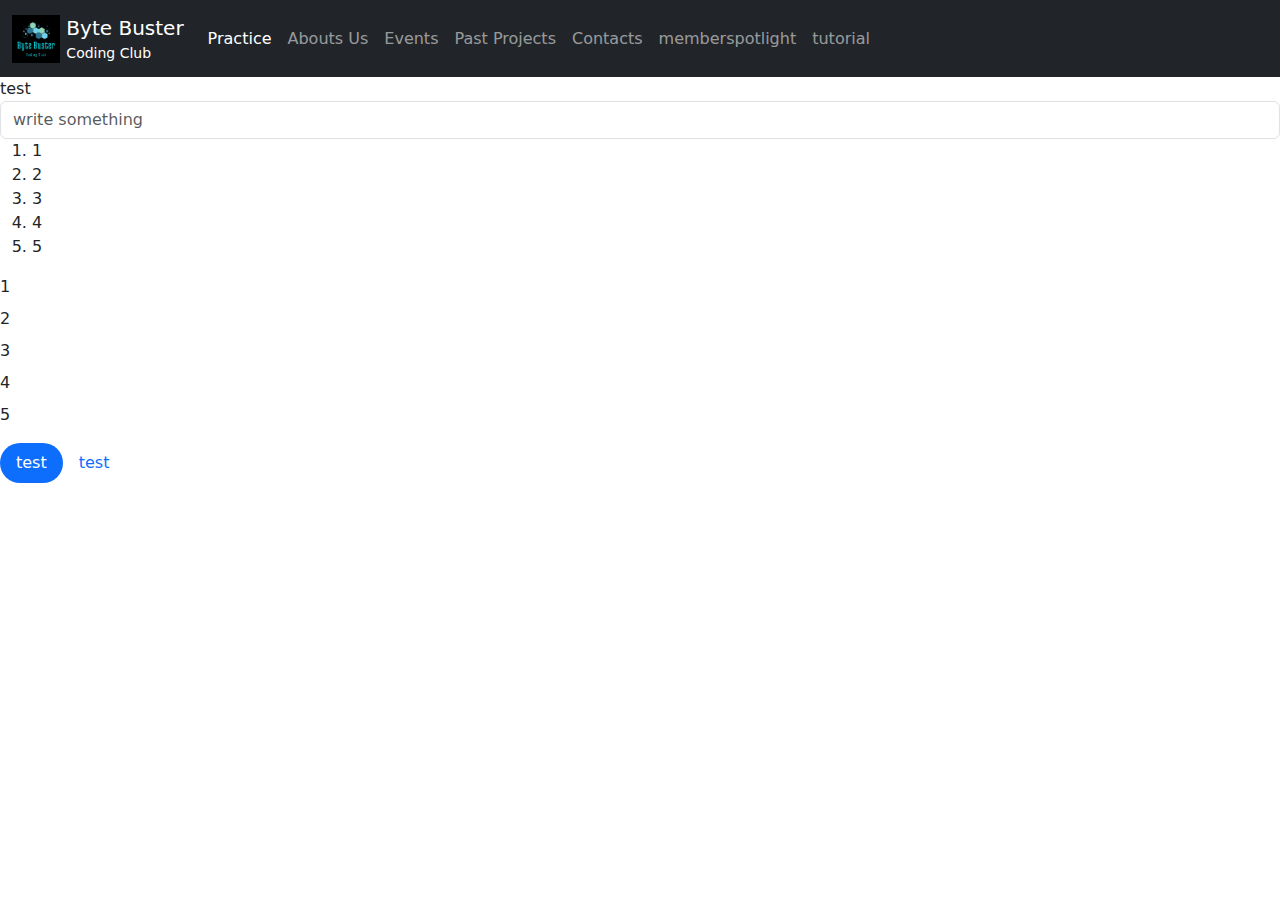
<file: practice.html>
<!DOCTYPE html>
<html lang="en-SG">

<head>
    <meta charset="utf-8" />

    <script>
        let a = 212;
        if (a > 0) {
            console.log("pos");
        } else {
            console.log ("neg");
        }

    </script>

    
    <meta name="viewport" content="width=device-width" />
    <link href="/script/practice.css" rel="stylesheet" />
    <link href="/script/bootstrap.css" rel="stylesheet" />
    <script src="/script/bootstrap.js"></script>
    <style>
        /* this selector defines that 
      all the <h1> tags are green */
        h1 {
            color: green;
        }

        /* individual html tags can have 
      separate ids which must be unique */
        #a {
            color: red;
        }

        /* individual html tags can have 
      separate ids which must be unique */
        #b {
            color: blue;
        }

        /* you can also define generic classes, 
      and multiple classes can be defined. 
         This is the most common way of defining styles */
        .blue {
            color: orange;
        }
    </style>
</head>

<body>
    <header>
        <nav class="navbar navbar-dark navbar-expand-lg bg-dark">
            <div class="container-fluid">
                <a class="navbar-brand" href="index.html">
                    <img src="img/logo-bbcc.png" alt="logo" class="d-inline-block" style="max-height:3rem"
                        loading="lazy">
                    <span class="d-none d-sm-inline-block align-middle">Byte Buster<small
                            class="d-block lh-xs fs-7">Coding Club</small></span>
                </a>
                <button class="navbar-toggler" type="button" data-bs-toggle="collapse" data-bs-target="#navlinks"><span
                        class="navbar-toggler-icon"></span></button>
                <div class="collapse navbar-collapse" id="navlinks">
                    <ul class="navbar-nav mr-auto mb-2 mb-lg-0">
                        <li class="nav-item"><a class="nav-link active" href="practice.html">Practice</a></li>
                        <li class="nav-item"><a class="nav-link" href="aboutus.html">Abouts Us</a></li>
                        <li class="nav-item"><a class="nav-link" href="events.html">Events</a></li>
                        <li class="nav-item"><a class="nav-link" href="projects.html">Past Projects</a></li>
                        <li class="nav-item"><a class="nav-link" href="contacts.html">Contacts</a></li>
                        <li class="nav-item"><a class="nav-link" href="memberspotlight.html">memberspotlight</a></li>
                        <li class="nav-item"><a class="nav-link" href="tutorial.html">tutorial</a></li>
                        <!-- add list item for events.html -->
                        <!-- add list item for projects.html -->
                        <!-- add list item for contacts.html -->
                    </ul>
                </div>
            </div>
        </nav>
    </header>
    <!-- <!-- <h1>This is heading h1 size</h1>
    <h2 id="a">This is heading h2 size</h2>
    <h3 id="b">This is heading h3 size</h3>
    <h4>This is heading h4 size</h4>
    <h5>This is heading h5 size</h5>
    <h6>This is heading h6 size</h6> -->
    <!-- <h1>this it heading 1 </h1>
    <h2 class='text-center'>this it heading 2 </h2>
    <h3>this it heading 3 </h3>
    <h4>this it heading 4 </h4>
    <h5>this it heading 5 </h5>
    <h6>this it heading 6 </h6>
    <p>this is paragraph</p>
    <div>
      <h1>Some Important Header</h1>
      <p class="someclass">
        This is a paragraph description. -->
    <!-- </p> -->
    <!-- <p class="text-left ">
          Lorem ipsum dolor sit amet, consectetur adipiscing elit. Sed tincidunt augue nunc, eu pretium orci tincidunt vitae. In quis mollis risus. Vestibulum ante ipsum primis in faucibus orci luctus et ultrices posuere cubilia curae; Nam ut nibh eget quam lacinia interdum id eu magna. Etiam nunc arcu, imperdiet pretium congue vitae, porttitor aliquam dui. Nullam aliquam ultricies venenatis. Proin et mauris eu libero fringilla tempor nec efficitur nulla.
      </p>
      <p class="text-right">
          Etiam cursus scelerisque est eget interdum. Praesent fermentum sem libero, in venenatis orci interdum eu. Suspendisse nec ligula non est condimentum ultricies. Phasellus mattis leo et tempus venenatis. Ut fringilla tortor sed massa rutrum tincidunt. Phasellus gravida tristique urna vel vulputate. Nulla augue massa, viverra eget mattis nec, blandit nec nisi. Lorem ipsum dolor sit amet, consectetur adipiscing elit.
      </p>
      <p class="text-center">
          Aliquam hendrerit efficitur ante a mollis. Maecenas faucibus imperdiet ante molestie vehicula. Nulla massa velit, feugiat non enim tincidunt, sodales iaculis metus. Cras eu purus ultricies, molestie nibh eu, ornare urna. Curabitur suscipit tincidunt lobortis. Vestibulum vitae ipsum orci. Pellentesque habitant morbi tristique senectus et netus et malesuada fames ac turpis egestas.
      </p>
      <p class="text-justify">
          Etiam non lacinia dolor. Lorem ipsum dolor sit amet, consectetur adipiscing elit. Donec vel ex ut dolor faucibus dictum eu eget sem. Vestibulum ipsum elit, varius non augue nec, aliquam mattis dolor. Fusce vitae dui leo. Nam ligula sem, venenatis sit amet metus sed, scelerisque auctor lacus. Sed facilisis sed eros nec congue. Nam nec tellus ultricies, sodales lacus dapibus, faucibus ex. Quisque ornare erat metus, sed consequat erat convallis quis. Donec interdum, ex at pharetra auctor, lectus ex fermentum lectus, in rhoncus massa erat id sem. Fusce pellentesque nulla a ligula cursus vehicula. Maecenas id nisl risus.
      </p>
      <p class="text-both">
          Fusce ante nisl, consequat euismod ultricies a, dignissim non dui. Ut ac eleifend magna. Curabitur eget tortor augue. Vestibulum ante ipsum primis in faucibus orci luctus et ultrices posuere cubilia curae; Suspendisse at venenatis urna. Nunc vitae tempor nisi, ut gravida ligula. Nunc maximus faucibus gravida. Donec tellus nunc, malesuada eget libero non, suscipit porta massa. Praesent in est commodo, porttitor nibh et, blandit massa. Morbi pulvinar, purus ut convallis lacinia, eros enim sagittis dui, at luctus massa augue nec odio. Quisque vitae venenatis orci. Maecenas sed nibh non leo auctor accumsan eu in dui. Nunc malesuada purus sit amet vehicula mollis. Donec rutrum quam massa, sed eleifend odio pulvinar nec.
      </p>
    </div> -->
    <!-- <div class="border border-dark m-5">
        <div class="pb-3 pt-3"> 11111111111111111111 </div>
        <div class="pb-3"> 22222222222222222222222 </div>
        <div class="pb-3"> 333333333333333333333333 </div>
    </div>
    <div class="row ">
        <div class="col-6 border border-dark "> 123 </div>
        <div class="col-3 border border-dark "> 456 </div>
        <div class="col-2 border border-dark "> 789 </div>
        <div class="col-1 border border-dark "> 101112 </div>
    </div> -->
<!-- <table class="border border-dark table table-bordered table-striped table-warning table-hover">
    <thead>
        <tr>
            <th>
                subject Code
            </th>
            <th>
                subject Name
            </th>
            <th>
                Grade
            </th>
        </tr>
    </thead>
    <tbody>
        <tr>
            <td>
                1184
            </td>
            <td>
                EL
            </td>
            <td>
                A2
                <p class="text-right">
                <button class="btn btn-danger "> bad</button>
                </p>
            </td>
        </tr>
        <tr>
            <td>
                4052
            </td>
            <td>
                Ma
            </td>
            <td>
                A1
                <p class="text-right">
                <button class="btn btn-success "> good</button>
                </p>
            </td>
        </tr>
        <tr>
            <td>
                4049
            </td>
            <td>
                A. MA
            </td>
            <td>
                A2
                <a href="https://vigilant-journey-r4rxxgpvx5v4cx4w6-3000.app.github.dev/index.html">
                    <p class="text-right">
                        <button class="btn btn-danger"> bad</button>
                    </p>
                </a>
            </td>
        </tr>
    </tbody>
</table> -->
<form>
    <label for="testing">test</label>
    <input type="text" id="test" name="test" placeholder="write something" class="form-control" >
</form>

<ol>
    <li> 1 </li>
    <li> 2 </li>
    <li> 3 </li>
    <li> 4 </li>
    <li> 5 </li>
</ol>
<dl>
    <dd> 1 </dd>
    <dd> 2 </dd>
    <dd> 3 </dd>
    <dd> 4 </dd>
    <dd> 5 </dd>

</dl>
<ul class="nav nav-pills">
    <li class="nav-item">
        <button class="nav-link rounded-pill active " data-bs-toggle="pill" data-bs-target="#scratch"> test</button>
    </li>
    <li class="nav-item">
        <button class="nav-link rounded-pill " data-bs-toggle="pill" data-bs-target="#javascript"> test</button>
    </li>

</ul>
</body>

</html>
</file>
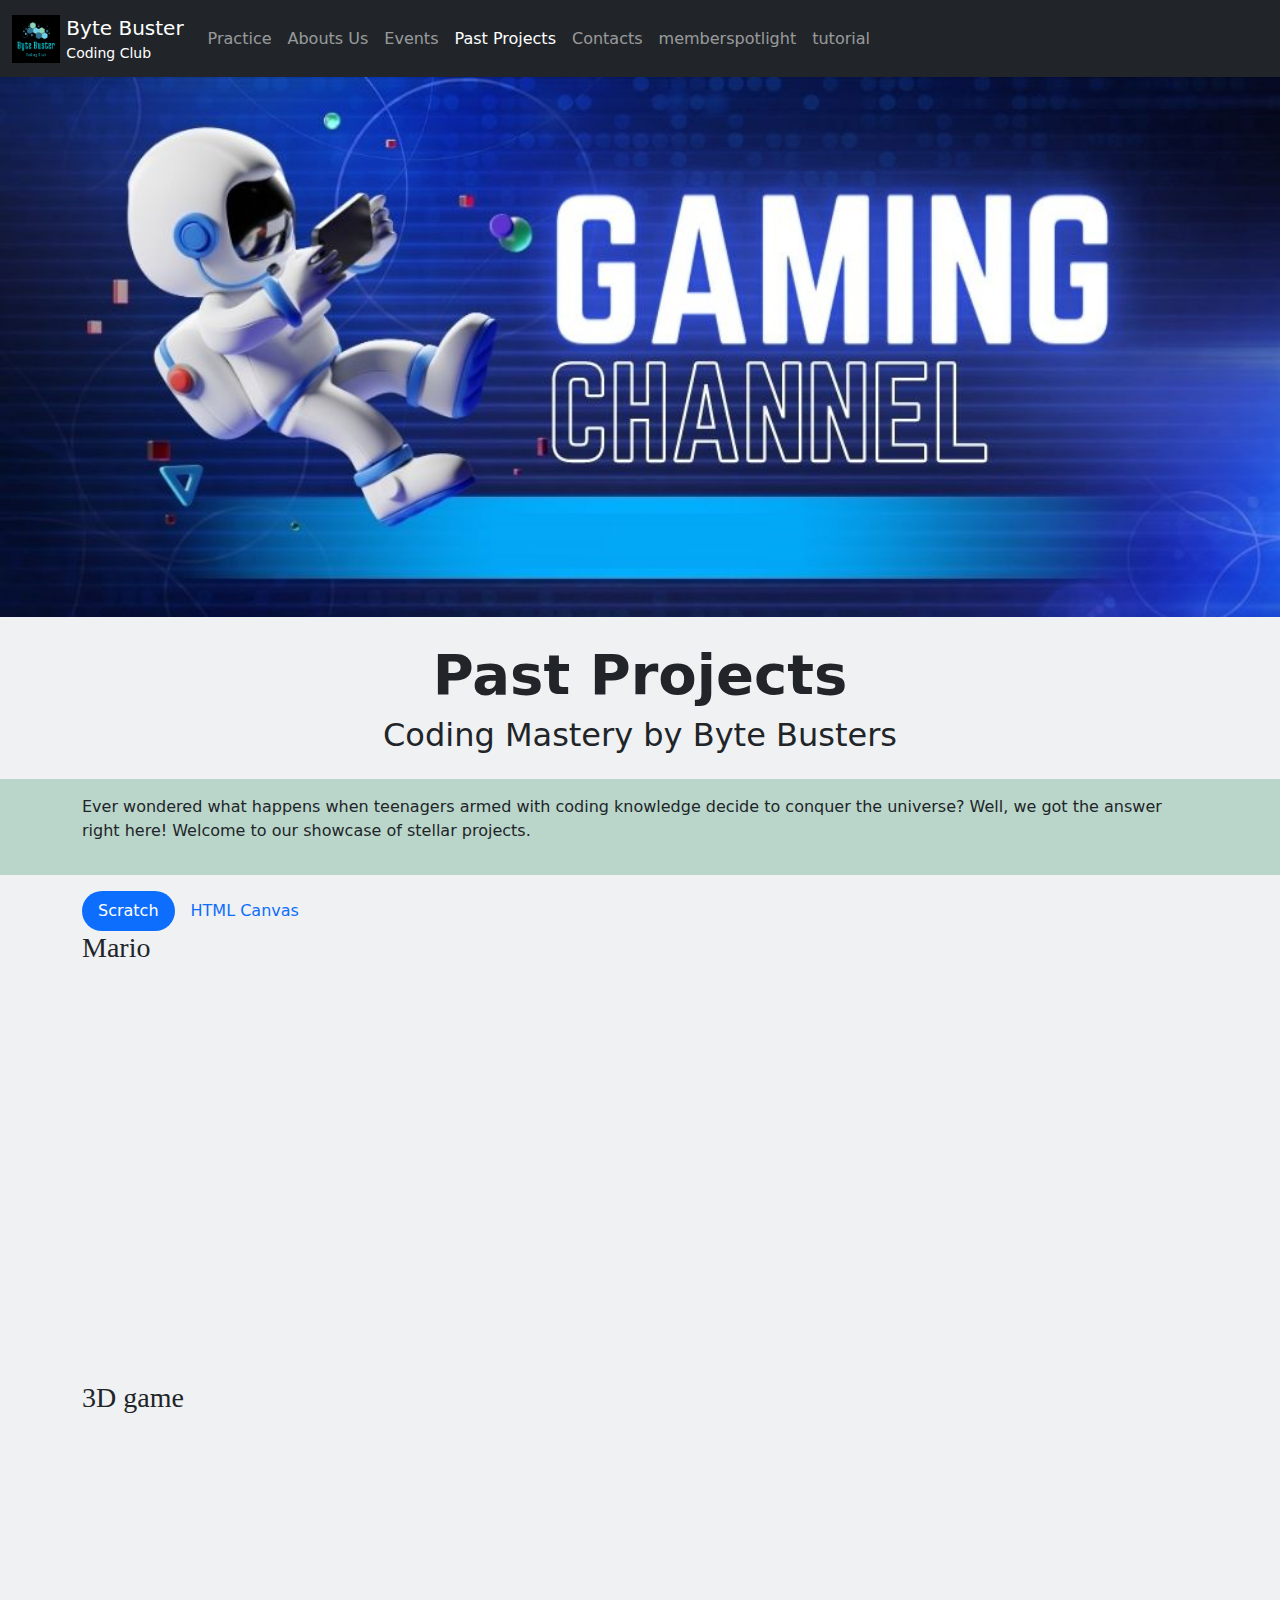
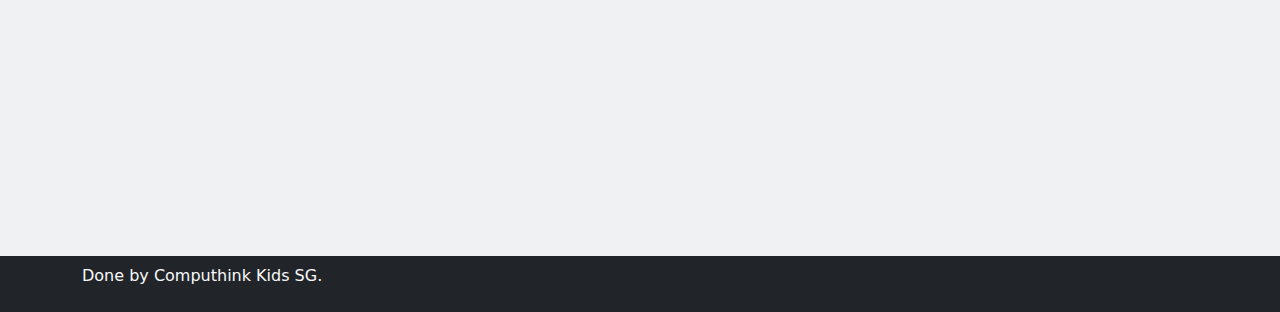
<file: projects.html>
<!DOCTYPE html>
<html lang="en-SG">
<head>
	<meta charset="utf-8"/>
	<meta name="viewport" content="width=device-width"/>
	<title>Byte Buster Coding Club</title>
	<script src="script/jquery.min.js"></script>
	<script src="script/bootstrap.js"></script>
	<script src="script/projects.js"></script>
	<link href="script/bootstrap.css" rel="stylesheet"/>
	<link href="img/favicon-bbcc.png" rel="icon"/>
	<link href="script/projects.css" rel="stylesheet"/>
</head>
<body class="bg-secondary bg-opacity-10" style="min-width:320px">
	<header>
		<nav class="navbar navbar-dark navbar-expand-lg bg-dark">
			<div class="container-fluid">
				<a class="navbar-brand" href="index.html">
					<img src="img/logo-bbcc.png" alt="logo" class="d-inline-block" style="max-height:3rem">
					<span class="d-none d-sm-inline-block align-middle">Byte Buster<small class="d-block lh-xs fs-7">Coding Club</small></span></a>
				<button class="navbar-toggler" type="button" data-bs-toggle="collapse" data-bs-target="#navlinks"><span class="navbar-toggler-icon"></span></button>
				<div class="collapse navbar-collapse" id="navlinks">
					<ul class="navbar-nav mr-auto mb-2 mb-lg-0">
                        <li class="nav-item"><a class="nav-link" href="practice.html">Practice</a></li>
                        <li class="nav-item"><a class="nav-link" href="aboutus.html">Abouts Us</a></li>
                        <li class="nav-item"><a class="nav-link" href="events.html">Events</a></li>
                        <li class="nav-item"><a class="nav-link active" href="projects.html">Past Projects</a></li>
                        <li class="nav-item"><a class="nav-link" href="contacts.html">Contacts</a></li>
                        <li class="nav-item"><a class="nav-link" href="memberspotlight.html">memberspotlight</a></li>
                        <li class="nav-item"><a class="nav-link" href="tutorial.html">tutorial</a></li>
					</ul>
				</div>
			</div>
		</nav>
	</header>
	<!-- Here the main container where students should code -->
	<article class="min-vh-100">
		<!-- Banner Region -->
		<div id="banner"></div>
		<!-- Page Header -->
		<div class="container pt-4 py-3">
			<h1 class="text-center fw-bold display-4">Past Projects</h1>
			<h2 class="text-center fw-normal">Coding Mastery by Byte Busters</h2>
		</div>
		<!-- Leading Text -->
		<div class="py-3 bg-success bg-opacity-25">
			<div class="container">
				<p>Ever wondered what happens when teenagers armed with coding knowledge decide to conquer the universe? Well, we got the answer right here! Welcome to our showcase of stellar projects.</p>
			</div>
		</div>
		<!-- Key section -->
		<div class="container py-3 pb-4">
		</dl>
		<ul class="nav nav-pills">
			<li class="nav-item">
				<button class="nav-link rounded-pill active " data-bs-toggle="pill" data-bs-target="#scratch"> Scratch</button>
			</li>
			<li class="nav-item">
				<button class="nav-link rounded-pill " data-bs-toggle="pill" data-bs-target="#javascript"> HTML Canvas</button>
			</li>
		
		</ul>
			<!-- Create An Unordered List with 2 List Items -->

			<div class="tab-content">
				<div class="tab-pane fade show active" id="scratch">
					<h3 style="font-family: arial black;">Mario</h3>
					<iframe src="https://scratch.mit.edu/projects/873167671/embed" title="scratch project 1" width="485" height="402"></iframe>
					<h3 style="font-family: arial black;">3D game				</h3>
					<iframe src="https://experiments.turbowarp.org/pointerlock/874284790/embed" title="scratch project 2"  width="485" height="402"></iframe>
				</div>
				<div class="tab-pane fade " id="javascript">
					<canvas id="canvasBoard" width="800" height="600" class="border border-dark mt-3"></canvas>
				</div>
				<!-- Create two tabs for Project Showcase
	-  The first tab should have
				- One header of "Monke & Banana" with the following source: https://scratch.mit.edu/projects/808392264/embed (Width 485 & Height 402)
				- Another header of "Platformer Game" with the following source: https://scratch.mit.edu/projects/779856092/embed (Width 485 & Height 402)

	-  The second tab should have
				- A Canvas with a black border of size: Width 800 & Height 600 with an ID of "canvasBoard"
				- 2 radio buttons:
						- One of them should be named "Pause Animation" with an ID of "canvasPause" with a red looking appearance.
						- Another one should be named "Play Animation"  with an ID of "canvasPlay" with a green looking appearance.  -->

			</div>
		</div>
	</article>
	<!-- End of coding region -->
	<footer class="bg-dark text-light">
		<div class="container py-2 pb-4">Done by Computhink Kids SG.</div>
	</footer>
</file>
<file: script/index.css>
#banner {
	background-image: url('../img/banner-bbcc.png');
	background-size: cover;
	background-position: center center;
	height: 40vh;
}
@media (min-width: 992px) {
	#banner {
		height:60vh;
	}
}

.img-overlay {
	display:none;
	z-index: 2;
}
.img-overlay-container:hover .img-overlay {
	display: initial;
}
</file>
<file: script/aboutus.css>
#banner {
	background-image: url('../img/about_us.jpg');
	background-size: cover;
	background-position: center center;
	height: 40vh;
}
@media (min-width: 992px) {
	#banner {
		height:160vh;
	}
}
</file>
<file: script/contacts.css>
/*  */
</file>
<file: script/events.css>
/* Events */
</file>
<file: script/memberspotlight.css>
#banner {
    background-image: url('../img/banner-clubmembers.png');
    background-size: cover;
    background-position: center center;
    height: 40vh;
}
@media (min-width: 992px) {
    #banner {
        height:160vh;
    }
}
</file>
<file: script/practice.css>
.text-hi { --bs-text-opacity: 1; color: ; }
</file>
<file: script/projects.css>
#banner {
	background-image: url(../img/banner-gaming-2.png);
	background-size: cover;
	background-position: center center;
	height: 40vh;
}
@media (min-width: 992px) {
	#banner {
		height:60vh;
	}
}
</file>
